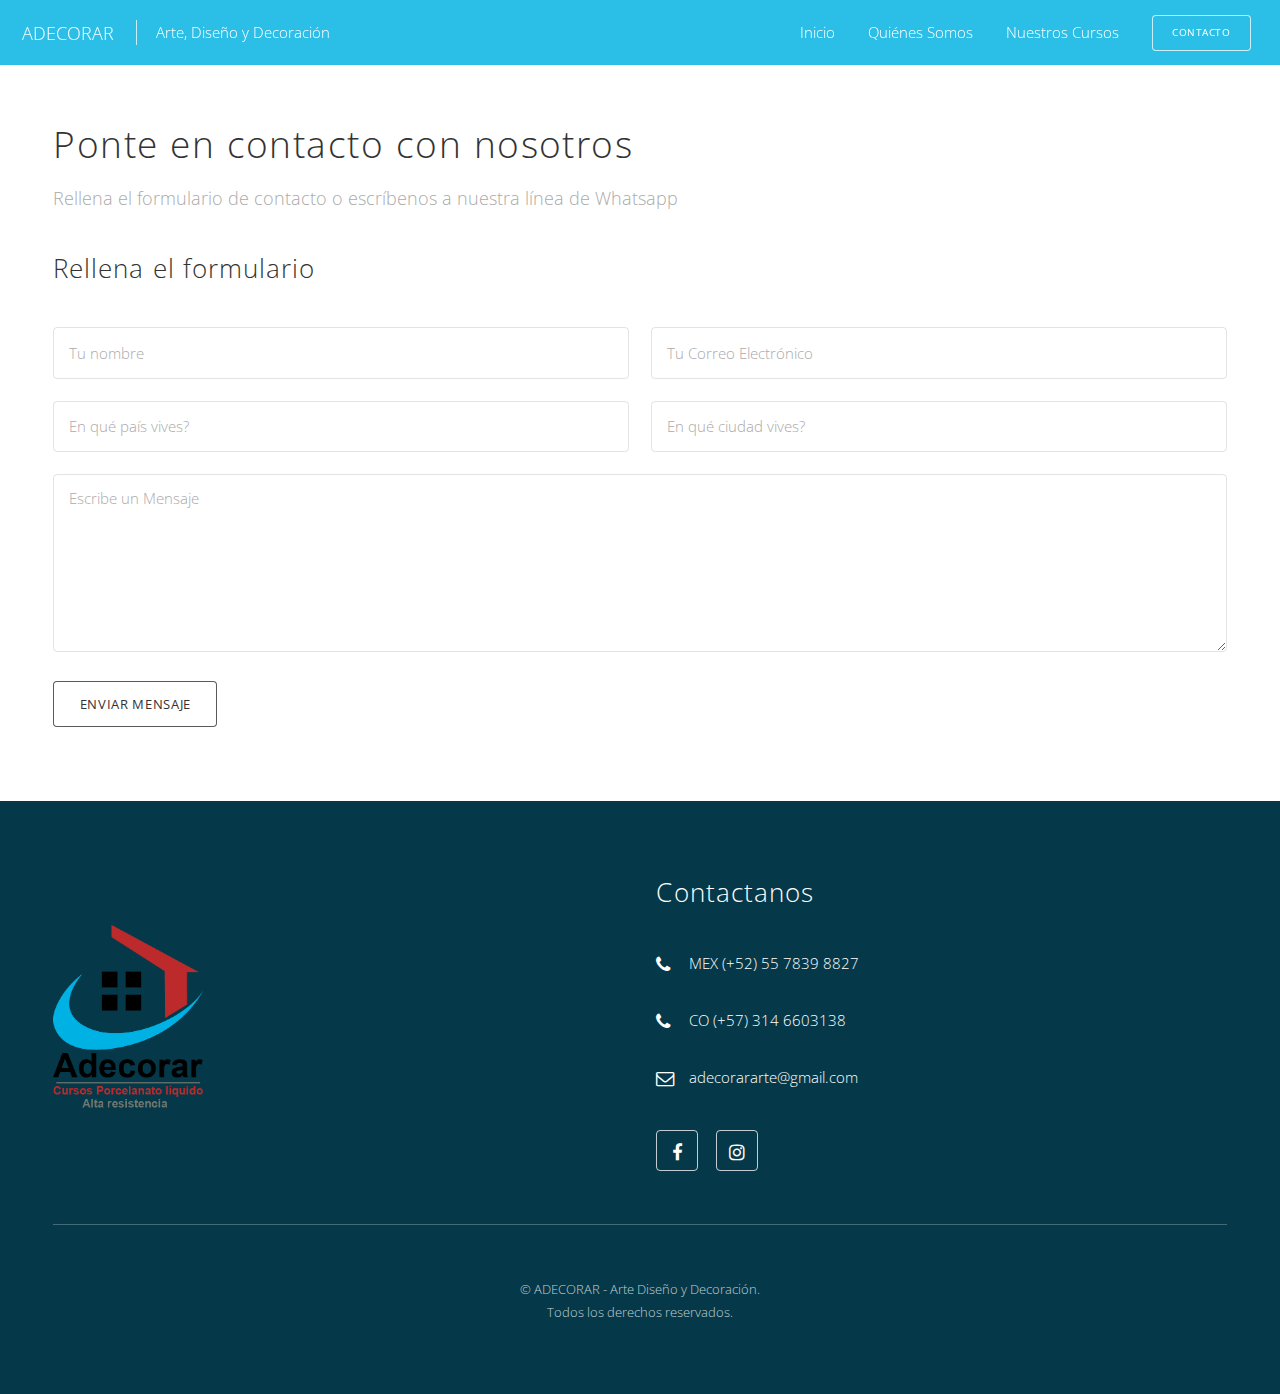
<file: contacto.html>
<!DOCTYPE HTML>
<html>

<head>
  <title>Contacto | Adecorar</title>
  <meta charset="utf-8" />
  <meta name="viewport" content="width=device-width, initial-scale=1, user-scalable=no" />
  <!-- FAVICON -->
  <link rel="shortcut icon" href="images/favicon.png" type="image/x-icon">
  <link rel="stylesheet" href="assets/css/main.css" />
  <!-- CUSTOM CSS -->
  <link rel="stylesheet" href="assets/css/custom.css">
</head>

<body class="is-preload">

  <!-- Header -->
  <header id="header">

    <!-- Logo -->
    <div class="logo">
      <a href="index.html">ADECORAR</a> <span>Arte, Diseño y Decoración</span>
    </div>

    <!-- Nav -->
    <nav id="nav">
      <ul>
        <li><a href="index.html">Inicio</a></li>
        <li><a href="quienes-somos.html">Quiénes Somos</a></li>
        <li><a href="nuestros-cursos.html">Nuestros Cursos</a></li>
				<!-- <li><a href="galeria.html">Galería</a></li> -->
        <li><a class="button small" href="contacto.html">Contacto</a></li>
      </ul>
    </nav>

  </header>

  <!-- Main -->
  <section id="main" class="wrapper">
    <div class="inner">

      <header>
        <h1>Ponte en contacto con nosotros</h1>
        <p>Rellena el formulario de contacto o escríbenos a nuestra línea de Whatsapp</p>
      </header>
      
      <div class="inner">
        <div class="style1">
          <form action="https://formspree.io/adecorararte@gmail.com" method="post">
            <h2>Rellena el formulario</h2>
            <div class="fields">
              <div class="field half">
                <input name="nombre" id="name" placeholder="Tu nombre" type="text" required />
              </div>
              <div class="field half">
                <input name="email" id="email" placeholder="Tu Correo Electrónico" type="email" required />
              </div>
              <div class="field half">
                <input name="pais" id="country" placeholder="En qué país vives?" type="text" required />
              </div>
              <div class="field half">
                <input name="ciudad" id="country" placeholder="En qué ciudad vives?" type="text" required />
              </div>
              <div class="field">
                <textarea name="mensaje" id="message" rows="6" placeholder="Escribe un Mensaje" required></textarea>
              </div>
            </div>
            <ul class="actions">
              <li><input value="Enviar Mensaje" class="button" type="submit" /></li>
            </ul>
          </form>
        </div>
      </div>

    </div>
  </section>

  <!-- Footer -->
  <footer id="footer" class="footer-contact-page">
    <div class="inner">
      <div class="split">
        <div style="margin: auto 0">
          <img src="images/logo.png" width="150px" alt="Logotipo de ADECORAR">
        </div>
        <div class="contact">
          <h2>Contactanos</h2>
          <ul class="contact-icons">          
            <li class="icon fa-phone"><a href="tel:+525578398827">MEX (+52) 55 7839 8827</a></li>
            <li class="icon fa-phone"><a href="tel:+573146603138">CO (+57) 314 6603138</a></li>            
            <li class="icon fa-envelope-o"><a href="mailto:adecorararte@gmail.com">adecorararte@gmail.com</a></li>
          </ul>
          <ul class="icons-bordered">
            <li><a class="icon fa-facebook" href="https://www.facebook.com/cursosdeporcelanatoliquidocolombia/" target="_blank">
                <span class="label">Facebook</span>
              </a>
            </li>
            <li><a class="icon fa-instagram" href="https://www.instagram.com/adecorar_cursos_practicos/" target="_blank">
                <span class="label">Instagram</span>
              </a>
            </li>
          </ul>
        </div>
      </div>
      
      <div class="copyright">
        <p>&copy; ADECORAR - Arte Diseño y Decoración. <br />Todos los derechos reservados.</p>
      </div>
    </div>
  </footer>

  <!-- Scripts -->
  <script src="assets/js/jquery.min.js"></script>
  <script src="assets/js/jquery.dropotron.min.js"></script>
  <script src="assets/js/jquery.scrollex.min.js"></script>
  <script src="assets/js/jquery.scrolly.min.js"></script>
  <script src="assets/js/jquery.selectorr.min.js"></script>
  <script src="assets/js/browser.min.js"></script>
  <script src="assets/js/breakpoints.min.js"></script>
  <script src="assets/js/util.js"></script>
  <script src="assets/js/main.js"></script>

</body>

</html>
</file>
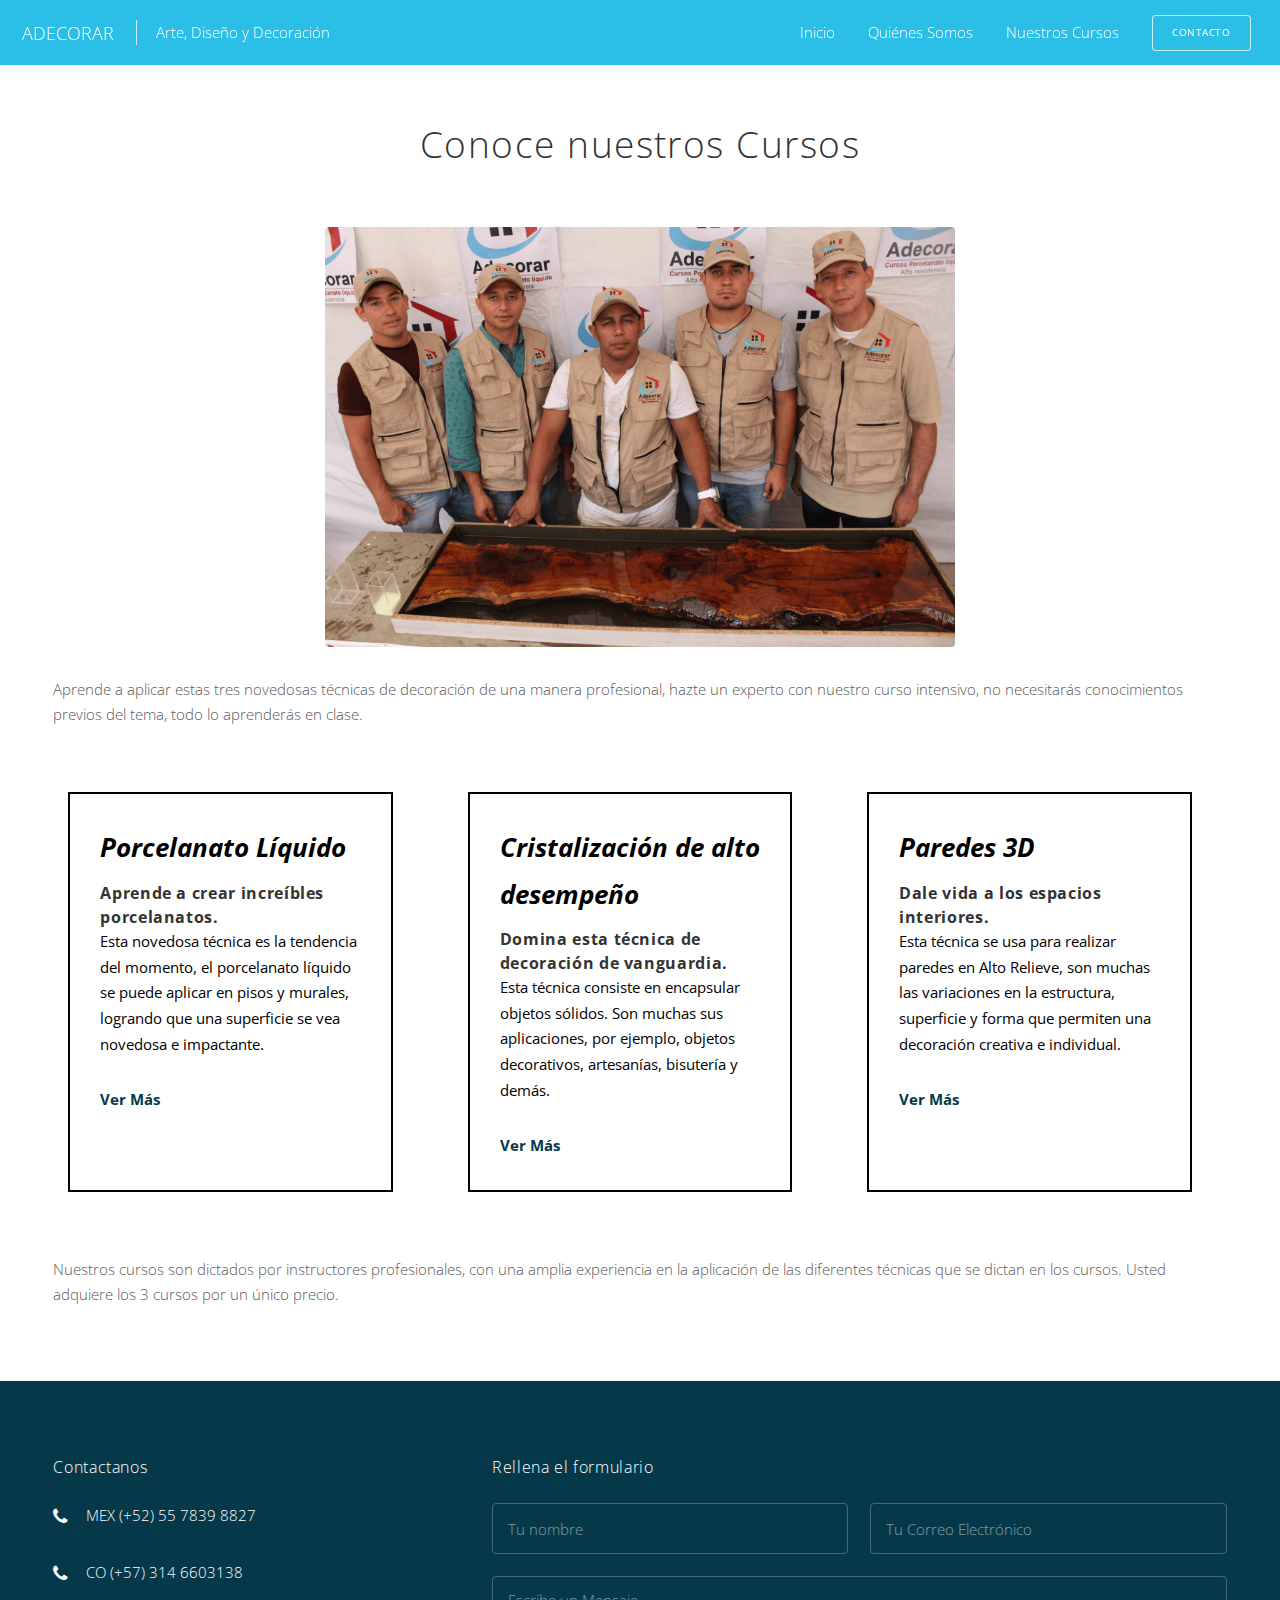
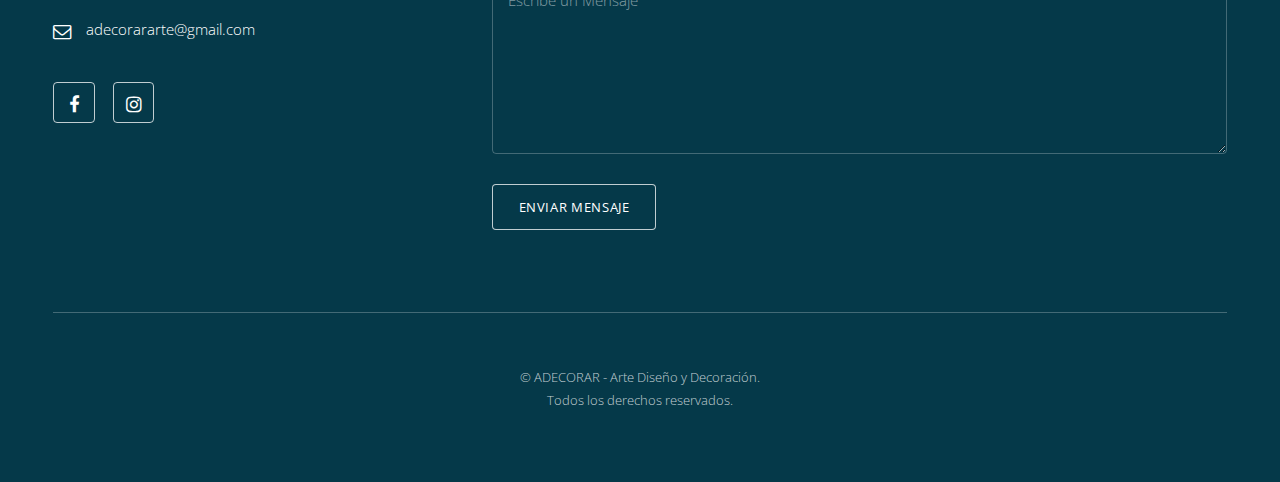
<file: nuestros-cursos.html>
<!DOCTYPE HTML>
<html>

<head>
  <title>Nuestros Cursos | Adecorar</title>
  <meta charset="utf-8" />
  <meta name="viewport" content="width=device-width, initial-scale=1, user-scalable=no" />
  <!-- FAVICON -->
  <link rel="shortcut icon" href="images/favicon.png" type="image/x-icon">
  <link rel="stylesheet" href="assets/css/main.css" />
  <!-- CUSTOM CSS -->
  <link rel="stylesheet" href="assets/css/custom.css">
  <link rel="stylesheet" href="assets/css/fancy-card.min.css">

</head>

<body class="is-preload">

  <!-- Header -->
  <header id="header">

    <!-- Logo -->
    <div class="logo">
      <a href="index.html">ADECORAR</a> <span>Arte, Diseño y Decoración</span>
    </div>

    <!-- Nav -->
    <nav id="nav">
      <ul>
        <li><a href="index.html">Inicio</a></li>
        <li><a href="quienes-somos.html">Quiénes Somos</a></li>
        <li><a href="nuestros-cursos.html">Nuestros Cursos</a></li>
		    <!-- <li><a href="galeria.html">Galería</a></li> -->
        <li><a class="button small" href="contacto.html">Contacto</a></li>
      </ul>
    </nav>

  </header>

  <!-- Main -->
  <section id="main" class="wrapper">
    <div class="inner">

        <header>
            <h1 class="text-center">Conoce nuestros Cursos</h1>        
        </header>
        <div class="container-center">
          <div class="image">
            <div class="container-center">
              <img src="images/nuestros-cursos.png" width="70%" alt="Nuestros Instructores | Adecorar">
            </div>
          </div>          
        </div>
        <p>
            Aprende a aplicar estas tres novedosas técnicas de decoración de una 
            manera profesional, hazte un experto con nuestro
            curso intensivo, no necesitarás conocimientos previos 
            del tema, todo lo aprenderás en clase.

        </p>       
             
        <div id="fancy-card">
            <div class="split">
                <div class="card-container">
                    <div class="card">
                        <a id="fancy-card-actionator1" href="hottub">
                            <div class="card--display">
                                <i class="material-icons">Porcelanato Líquido</i>
                                <h2>Aprende a crear increíbles porcelanatos.</h2>
                                <p class="font-normal">
                                  Esta novedosa técnica es la tendencia del momento, 
                                  el porcelanato líquido se puede aplicar en pisos y murales, logrando
                                  que una superficie se vea novedosa e impactante.
                                </p>
                                <p class="text-accent">Ver Más</p>
                            </div>
                            <div class="card--hover">
                                <p>
                                  Nuestra fórmula de alta resistencia permite aplicarse en Zonas 
                                  Húmedas (Piscina, jacuzzi) y Zonas de calor – Alta
                                  temperatura (Mesones cocina).
                                </p>
                                <p>
                                  En el curso usted aprenderá varios tipos de aplicaciones: 
                                  mirellado, marmolizado, pigmentado, metalizado, capa translúcida, 
                                  imagen 3D.
                                </p>                             
                            </div>
                        </a>
                        <div class="card--border"></div>
                    </div>
                </div>
            
                <div class="card-container">
                    <div class="card">
                        <a id="fancy-card-actionator2" href="hottub">
                            <div class="card--display">
                                <i class="material-icons">Cristalización de alto desempeño</i>
                                <h2>Domina esta técnica de decoración de vanguardia.</h2>
                                <p class="font-normal">
                                  Esta técnica consiste en encapsular objetos sólidos. 
                                  Son muchas sus aplicaciones, por ejemplo, objetos decorativos,  
                                  artesanías, bisutería y demás.
                                </p>
                                <p class="text-accent">Ver Más</p>
                            </div>
                            <div class="card--hover">
                                <p>
                                  El único límite para lo que se puede crear con la Cristalización 
                                  de Alto Desempeño es la imaginación.
                                </p>
                                <p>
                                  Además no sólo se pueden encapsular piezas de madera, 
                                  puedes aplicar la Cristalización de Alto Desempeño con otros
                                  materiales (que no sean orgánicos).
                                </p>                              
                            </div>
                        </a>
                        <div class="card--border"></div>
                    </div>
                </div>
            
                <div class="card-container">
                    <div class="card">
                        <a id="fancy-card-actionator3" href="hottub">
                            <div class="card--display">
                                <i class="material-icons">Paredes 3D</i>
                                <h2>Dale vida a los espacios interiores.</h2>
                                <p class="font-normal">
                                  Esta técnica se usa para realizar paredes en Alto Relieve,
                                  son muchas las variaciones en la estructura, superficie y
                                  forma que permiten una decoración creativa e individual.                                  
                                </p>
                                <p class="text-accent">Ver Más</p>
                            </div>
                            <div class="card--hover">
                                <p>
                                  Esta técnica se puede aplicar en interiores y exteriores 
                                  como resultado final verás como la pared posee un relieve y un
                                  estilo únicos.
                                </p>
                                <p>
                                  En el curso aprenderás a fabricar de moldes, para que de esta 
                                  forma puedas crear tus propias piezas y obtener muy buenas
                                  ganancias al lograr un ahorro casi del 90% en el costo de los 
                                  insumos al no tener que recurrir a un proveedor de moldes.
                                </p>                           
                            </div>
                        </a>
                        <div class="card--border"></div>
                    </div>
                </div>
            </div>
        </div>
        <p>
            Nuestros cursos son dictados por instructores profesionales, con una amplia 
            experiencia en la aplicación de las
            diferentes técnicas que se dictan en los cursos. 
            Usted adquiere los 3 cursos por un único precio.
        </p>
    </div>    
  </section>

  <!-- Footer -->
  <footer id="footer">
    <div class="inner">
      <div class="split style1">
        <div class="contact">
          <h2>Contactanos</h2>
          <ul class="contact-icons">
            <li class="icon fa-phone"><a href="tel:+525578398827">MEX (+52) 55 7839 8827</a></li>
            <li class="icon fa-phone"><a href="tel:+573146603138">CO (+57) 314 6603138</a></li>
            <li class="icon fa-envelope-o"><a href="mailto:adecorararte@gmail.com">adecorararte@gmail.com</a></li>
          </ul>
          <ul class="icons-bordered">
            <li><a class="icon fa-facebook" href="https://www.facebook.com/cursosdeporcelanatoliquidocolombia/" target="_blank">
                <span class="label">Facebook</span>
              </a></li>
            <li><a class="icon fa-instagram" href="https://www.instagram.com/adecorar_cursos_practicos/" target="_blank">
                <span class="label">Instagram</span>
              </a>
            </li>
          </ul>
        </div>
        <form action="https://formspree.io/adecorararte@gmail.com" method="post">
          <h2>Rellena el formulario</h2>
          <div class="fields">
            <div class="field half">
              <input name="nombre" id="name" placeholder="Tu nombre" type="text" />
            </div>
            <div class="field half">
              <input name="email" id="email" placeholder="Tu Correo Electrónico" type="email" />
            </div>
            <div class="field">
              <textarea name="mensaje" id="message" rows="6" placeholder="Escribe un Mensaje"></textarea>
            </div>
          </div>
          <ul class="actions">
            <li><input value="Enviar Mensaje" class="button" type="submit" /></li>
          </ul>
        </form>
      </div>
      <div class="copyright">
        <p>&copy; ADECORAR - Arte Diseño y Decoración. <br />Todos los derechos reservados.</p>
      </div>
    </div>
  </footer>

  <!-- Scripts -->
  <script src="assets/js/jquery.min.js"></script>
  <script src="assets/js/jquery.dropotron.min.js"></script>
  <script src="assets/js/jquery.scrollex.min.js"></script>
  <script src="assets/js/jquery.scrolly.min.js"></script>
  <script src="assets/js/jquery.selectorr.min.js"></script>
  <script src="assets/js/browser.min.js"></script>
  <script src="assets/js/breakpoints.min.js"></script>
  <script src="assets/js/util.js"></script>
  <script src="assets/js/main.js"></script>
  <script>
    document.querySelector('#fancy-card-actionator1').addEventListener('click', function (event) {
        event.preventDefault();
    });
    document.querySelector('#fancy-card-actionator2').addEventListener('click', function (event) {
        event.preventDefault();
    });
    document.querySelector('#fancy-card-actionator3').addEventListener('click', function (event) {
        event.preventDefault();
    });
  </script>

</body>

</html>
</file>
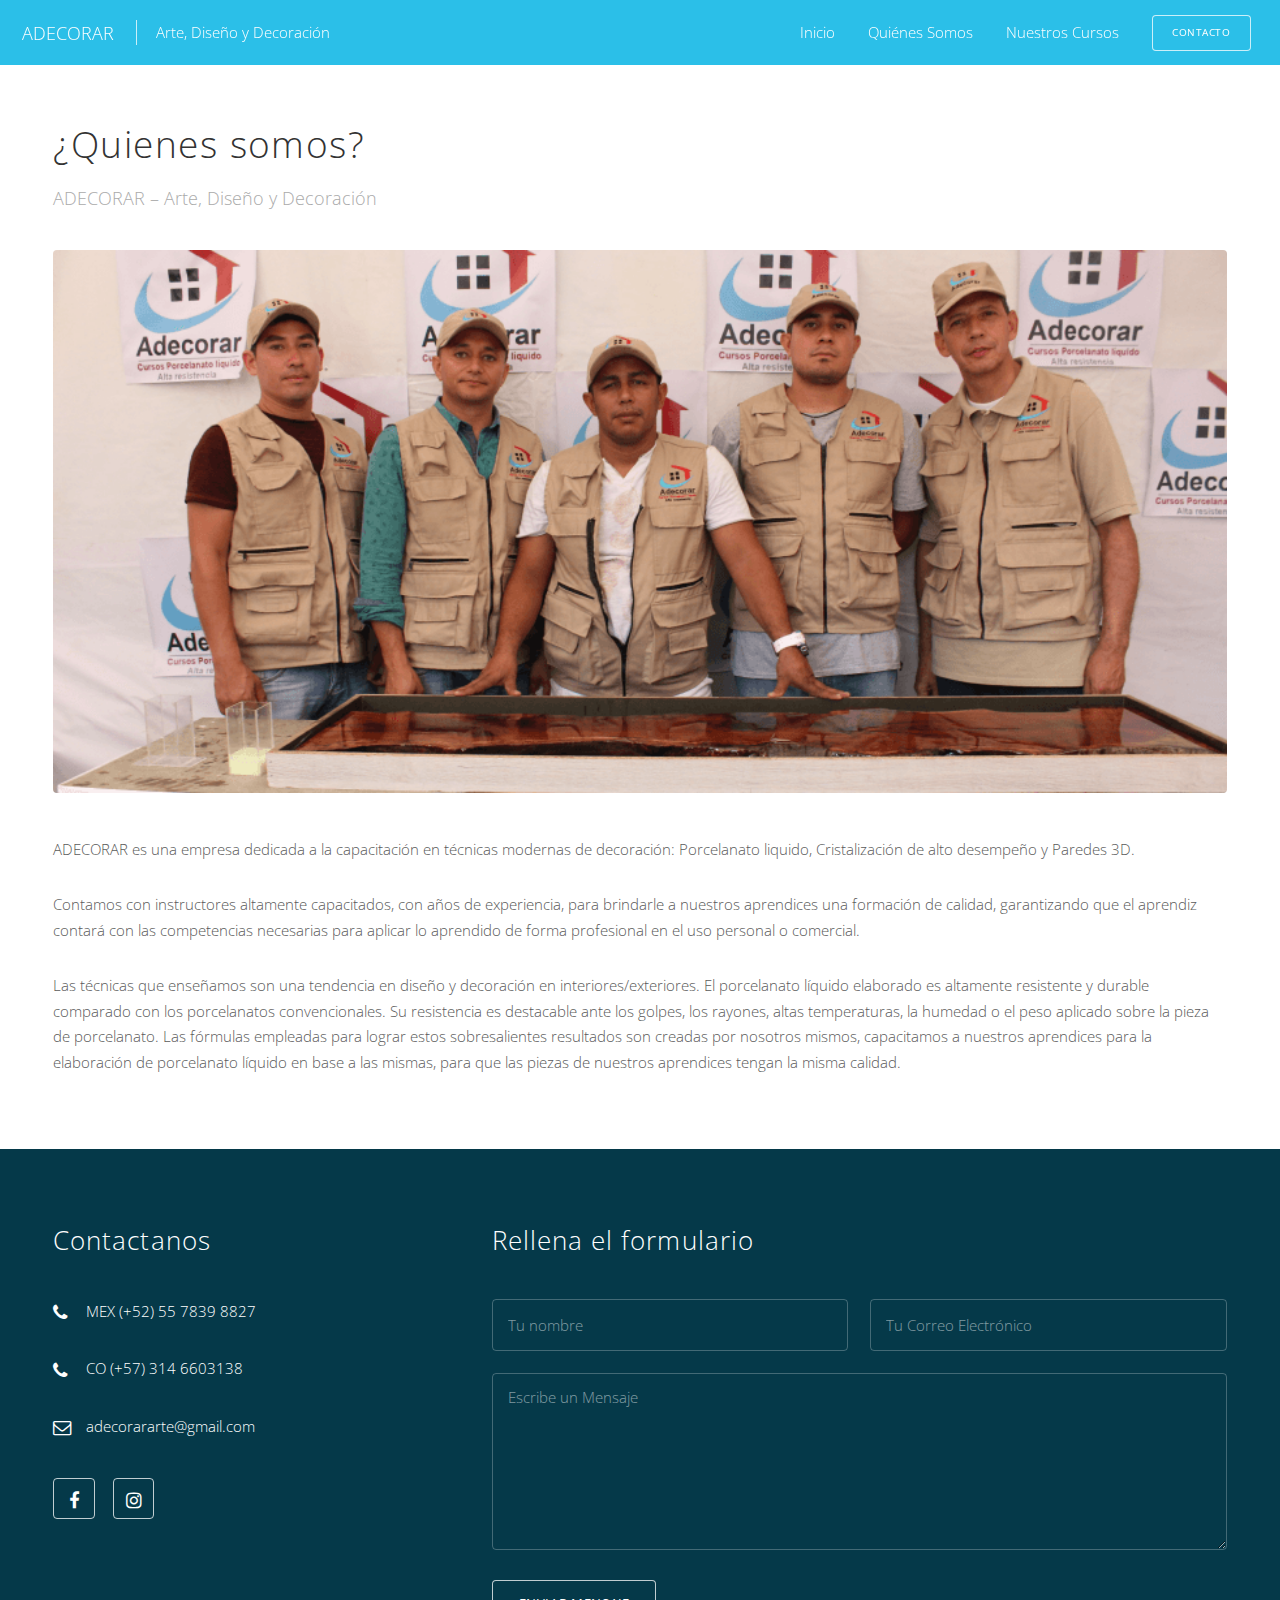
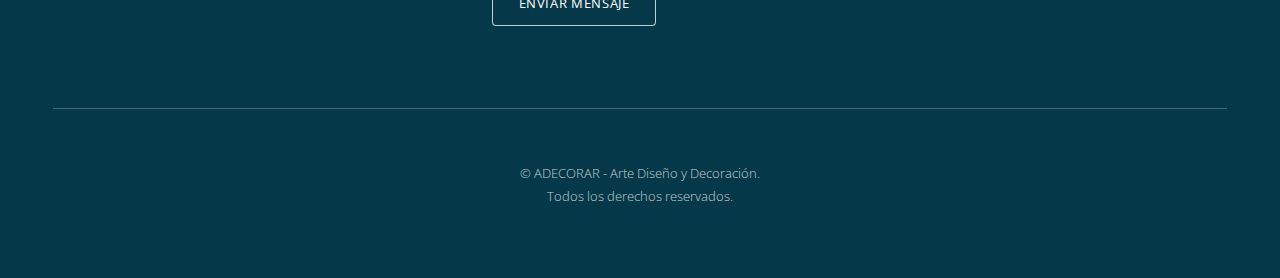
<file: quienes-somos.html>
<!DOCTYPE HTML>
<html>
  <head>
    <title>Quienes somos | Adecorar</title>
    <meta charset="utf-8" />
    <meta name="viewport" content="width=device-width, initial-scale=1, user-scalable=no" />
    <!-- FAVICON -->
    <link rel="shortcut icon" href="images/favicon.png" type="image/x-icon">
    <link rel="stylesheet" href="assets/css/main.css" />
    <!-- CUSTOM CSS -->
    <link rel="stylesheet" href="assets/css/custom.css" />
    <link rel="stylesheet" href="assets/css/swiper.min.css" />
  </head>

  <body class="is-preload">
    <!-- Header -->
    <header id="header">
      <!-- Logo -->
      <div class="logo">
        <a href="index.html">ADECORAR</a> <span>Arte, Diseño y Decoración</span>
      </div>

      <!-- Nav -->
      <nav id="nav">
        <ul>
          <li><a href="index.html">Inicio</a></li>
          <li><a href="quienes-somos.html">Quiénes Somos</a></li>
          <li><a href="nuestros-cursos.html">Nuestros Cursos</a></li>
          <!-- <li><a href="galeria.html">Galería</a></li> -->
          <li><a class="button small" href="contacto.html">Contacto</a></li>          
        </ul>
      </nav>

    </header>

    <!-- Main -->
    <section id="main" class="wrapper">
      <div class="inner">

        <header>
          <h1>¿Quienes somos?</h1>
          <p>ADECORAR – Arte, Diseño y Decoración</p>
        </header>
        <a href="#" class="image main"><img src="images/Quienes Somos.png" alt="Foto de los instructores" /></a>
        <p>
          ADECORAR es una empresa dedicada a la capacitación en técnicas modernas de decoración: Porcelanato liquido,
          Cristalización de alto desempeño y Paredes 3D.
        </p>
        <p>
          Contamos con instructores altamente capacitados, con años de experiencia, para brindarle a nuestros aprendices una
          formación de calidad, garantizando que el aprendiz contará con las competencias necesarias para aplicar lo aprendido de
          forma profesional en el uso personal o comercial.
        </p>
        <p>
          Las técnicas que enseñamos son una tendencia en diseño y decoración en interiores/exteriores. El porcelanato líquido
          elaborado es altamente resistente y durable comparado con los porcelanatos convencionales. Su resistencia es destacable
          ante los golpes, los rayones, altas temperaturas, la humedad o el peso aplicado sobre la pieza de porcelanato. Las
          fórmulas empleadas para lograr estos sobresalientes resultados son creadas por nosotros mismos, capacitamos a nuestros
          aprendices para la elaboración de porcelanato líquido en base a las mismas, para que las piezas de nuestros aprendices
          tengan la misma calidad.
        </p>

          
      </div>
    </section>

    <!-- Footer -->
    <footer id="footer">
      <div class="inner">
        <div class="split style1">
          <div class="contact">
            <h2>Contactanos</h2>
            <ul class="contact-icons">
              <li class="icon fa-phone"><a href="tel:+525578398827">MEX (+52) 55 7839 8827</a></li>
              <li class="icon fa-phone"><a href="tel:+573146603138">CO (+57) 314 6603138</a></li>
              <li class="icon fa-envelope-o"><a href="mailto:adecorararte@gmail.com">adecorararte@gmail.com</a></li>
              </ul>
              <ul class="icons-bordered">
                <li><a class="icon fa-facebook" href="https://www.facebook.com/cursosdeporcelanatoliquidocolombia/" target="_blank">
                    <span class="label">Facebook</span>
                  </a></li>
                <li><a class="icon fa-instagram" href="https://www.instagram.com/adecorar_cursos_practicos/" target="_blank">
                    <span class="label">Instagram</span>
                  </a>
                </li>
            </ul>
          </div>
          <form action="https://formspree.io/adecorararte@gmail.com" method="post">
            <h2>Rellena el formulario</h2>
            <div class="fields">
              <div class="field half">
                <input name="nombre" id="name" placeholder="Tu nombre" type="text" />
              </div>
              <div class="field half">
                <input name="email" id="email" placeholder="Tu Correo Electrónico" type="email" />
              </div>
              <div class="field">
                <textarea name="mensaje" id="message" rows="6" placeholder="Escribe un Mensaje"></textarea>
              </div>
            </div>
            <ul class="actions">
              <li><input value="Enviar Mensaje" class="button" type="submit" /></li>
            </ul>
          </form>
        </div>
        <div class="copyright">
          <p>&copy; ADECORAR - Arte Diseño y Decoración. <br />Todos los derechos reservados.</p>
        </div>
      </div>
    </footer>

    <!-- Scripts -->
    <script src="assets/js/jquery.min.js"></script>
    <script src="assets/js/jquery.dropotron.min.js"></script>
    <script src="assets/js/jquery.scrollex.min.js"></script>
    <script src="assets/js/jquery.scrolly.min.js"></script>
    <script src="assets/js/jquery.selectorr.min.js"></script>
    <script src="assets/js/browser.min.js"></script>
    <script src="assets/js/breakpoints.min.js"></script>
    <script src="assets/js/util.js"></script>
    <script src="assets/js/main.js"></script>
    <!-- VUEJS -->
    

  </body>

</html>
</file>
<file: assets/css/custom.css>
#statistics {
  background-color: #229dbf;
}
.font-normal {
  font-weight: normal !important;
}

.center-h {
  margin: 0 auto;
}

.container-center {
  display: flex;
  justify-content: center;
  align-items: center;
  align-content: center;
}

.text-center {
  text-align: center;
}

.text-accent {
  color: #053949;
}

.text-testimonials {
  font-size: 1.2em;
}

.fab {
   width: 70px;
   height: 70px;
   background-color: #BD2A2C;
   border-radius: 50%;
   box-shadow: 0 6px 10px 0 rgb(34, 34, 34);
   transition: all 0.1s ease-in-out;
 
   font-size: 50px;
   color: white;
   text-align: center;
   line-height: 70px;
 
   position: fixed;
   right: 50px;
   bottom: 50px;
   z-index: 1000;
}
 
.fab:hover {
   box-shadow: 0 6px 14px 0 rgb(51, 51, 51);
   transform: scale(1.05);
}

.swiper-container {
  height: 35em;
}
/* MAIN GALLERY */
.main-gallery .box {
  display: flex;
  justify-content: space-between;
  flex-wrap: wrap;
}
.main-gallery .box img {
  width: 20%;
  height: 100%;
  margin: 10px;
}
/* STUDENTS PROJECTS GALLERY */
.swiper-container {
  background-color: #000;
}
.gallery-thumbs {
  height: 280px !important;
}
.gallery-thumbs .swiper-wrapper {
  display: flex;
  align-items: center;
}
.gallery-thumbs img {
  width: 100%;  
  max-height: 280px;
  margin: auto 10px;
}

@media screen and (min-width: 1025px) {
  .fab { display: none; }
}

@media screen and (max-width: 980px) {
  .footer-contact-page {
    text-align: center;
  }
  .footer-contact-page li {
    padding-left: 0 !important;
  }

  .footer-contact-page .icons-bordered {
    width: 100px;
    margin: 0 auto;
  }
}
</file>
<file: assets/css/main.css>
@import url(font-awesome.min.css);
@import url("https://fonts.googleapis.com/css?family=Open+Sans:300,400,300italic,400italic");

/*
	Telemetry by Pixelarity
	pixelarity.com | hello@pixelarity.com
	License: pixelarity.com/license
*/

html, body, div, span, applet, object,
iframe, h1, h2, h3, h4, h5, h6, p, blockquote,
pre, a, abbr, acronym, address, big, cite,
code, del, dfn, em, img, ins, kbd, q, s, samp,
small, strike, strong, sub, sup, tt, var, b,
u, i, center, dl, dt, dd, ol, ul, li, fieldset,
form, label, legend, table, caption, tbody,
tfoot, thead, tr, th, td, article, aside,
canvas, details, embed, figure, figcaption,
footer, header, hgroup, menu, nav, output, ruby,
section, summary, time, mark, audio, video {
	margin: 0;
	padding: 0;
	border: 0;
	font-size: 100%;
	font: inherit;
	vertical-align: baseline;}

article, aside, details, figcaption, figure,
footer, header, hgroup, menu, nav, section {
	display: block;}

body {
	line-height: 1;
}

ol, ul {
	list-style: none;
}

blockquote, q {
	quotes: none;
}

	blockquote:before, blockquote:after, q:before, q:after {
		content: '';
		content: none;
	}

table {
	border-collapse: collapse;
	border-spacing: 0;
}

body {
	-webkit-text-size-adjust: none;
}

mark {
	background-color: transparent;
	color: inherit;
}

input::-moz-focus-inner {
	border: 0;
	padding: 0;
}

input, select, textarea {
	-moz-appearance: none;
	-webkit-appearance: none;
	-ms-appearance: none;
	appearance: none;
}

/* Basic */

	@-ms-viewport {
		width: device-width;
	}

	body {
		-ms-overflow-style: scrollbar;
	}

	@media screen and (max-width: 480px) {

		html, body {
			min-width: 320px;
		}

	}

	html {
		box-sizing: border-box;
	}

	*, *:before, *:after {
		box-sizing: inherit;
	}

	body {
		background: #ffffff;
	}

		body.is-preload *, body.is-preload *:before, body.is-preload *:after {
			-moz-animation: none !important;
			-webkit-animation: none !important;
			-ms-animation: none !important;
			animation: none !important;
			-moz-transition: none !important;
			-webkit-transition: none !important;
			-ms-transition: none !important;
			transition: none !important;
		}

/* Type */

	body {
		background-color: #ffffff;
		color: #5a5a5a;
	}

	body, input, select, textarea {
		font-family: "Open Sans", Arial, Helvetica, sans-serif;
		font-size: 13pt;
		font-weight: 300;
		line-height: 1.75;
	}

		@media screen and (max-width: 1680px) {

			body, input, select, textarea {
				font-size: 11pt;
			}

		}

	a {
		text-decoration: underline;
	}

		a:hover {
			text-decoration: none;
		}

	strong, b {
		font-weight: 400;
	}

	em, i {
		font-style: italic;
	}

	p {
		margin: 0 0 2em 0;
	}

	h1, h2, h3, h4, h5, h6 {
		line-height: 1.5;
		letter-spacing: 0.04em;
		margin: 0 0 1.5em 0;
	}

		h1 a, h2 a, h3 a, h4 a, h5 a, h6 a {
			color: inherit;
			text-decoration: none;
		}

	h1 {
		font-size: 3.25em;
		line-height: 1.3;
	}

	h2 {
		font-size: 2em;
	}

	h3 {
		font-size: 1.2em;
		font-weight: 400;
	}

	h4 {
		font-size: 1em;
		font-weight: 400;
	}

	h5 {
		font-size: 1em;
		font-weight: 400;
	}

	h6 {
		font-size: 1em;
		font-weight: 400;
	}

	@media screen and (max-width: 1280px) {

		h1 {
			font-size: 2.5em;
			line-height: 1.5;
		}

		h2 {
			font-size: 1.75em;
		}

		h3 {
			font-size: 1em;
		}

		h4 {
			font-size: 1em;
		}

	}

	@media screen and (max-width: 736px) {

		h1 {
			font-size: 1.75em;
		}

		h2 {
			font-size: 1.25em;
		}

		h3 {
			font-size: 1em;
		}

	}

	sub {
		font-size: 0.8em;
		position: relative;
		top: 0.5em;
	}

	sup {
		font-size: 0.8em;
		position: relative;
		top: -0.5em;
	}

	blockquote {
		border-left: solid 4px;
		font-style: italic;
		margin: 0 0 2em 0;
		padding: 0.5em 0 0.5em 2em;
	}

	code {
		border-radius: 4px;
		border: solid 1px;
		font-family: "Courier New", monospace;
		font-size: 0.9em;
		margin: 0 0.25em;
		padding: 0.25em 0.65em;
	}

	pre {
		-webkit-overflow-scrolling: touch;
		font-family: "Courier New", monospace;
		font-size: 0.9em;
		margin: 0 0 2em 0;
	}

		pre code {
			display: block;
			line-height: 1.75;
			padding: 1em 1.5em;
			overflow-x: auto;
		}

	hr {
		border: 0;
		border-bottom: solid 1px;
		margin: 2em 0;
	}

		hr.major {
			margin: 3em 0;
		}

	.align-left {
		text-align: left;
	}

	.align-center {
		text-align: center;
	}

	.align-right {
		text-align: right;
	}

	input, select, textarea {
		color: #333333;
	}

	a {
		color: #00B1E3;
	}

	strong, b {
		color: #333333;
	}

	h1, h2, h3, h4, h5, h6 {
		color: #333333;
	}

	blockquote {
		border-left-color: rgba(144, 144, 144, 0.25);
	}

	code {
		background: rgba(144, 144, 144, 0.075);
		border-color: rgba(144, 144, 144, 0.25);
	}

	hr {
		border-bottom-color: rgba(144, 144, 144, 0.25);
	}

/* Row */

	.row {
		display: flex;
		flex-wrap: wrap;
		box-sizing: border-box;
		align-items: stretch;
	}

		.row > * {
			box-sizing: border-box;
		}

		.row.gtr-uniform > * > :last-child {
			margin-bottom: 0;
		}

		.row.aln-left {
			justify-content: flex-start;
		}

		.row.aln-center {
			justify-content: center;
		}

		.row.aln-right {
			justify-content: flex-end;
		}

		.row.aln-top {
			align-items: flex-start;
		}

		.row.aln-middle {
			align-items: center;
		}

		.row.aln-bottom {
			align-items: flex-end;
		}

		.row > .imp {
			order: -1;
		}

		.row > .col-1 {
			width: 8.3333333333%;
		}

		.row > .off-1 {
			margin-left: 8.3333333333%;
		}

		.row > .col-2 {
			width: 16.6666666667%;
		}

		.row > .off-2 {
			margin-left: 16.6666666667%;
		}

		.row > .col-3 {
			width: 25%;
		}

		.row > .off-3 {
			margin-left: 25%;
		}

		.row > .col-4 {
			width: 33.3333333333%;
		}

		.row > .off-4 {
			margin-left: 33.3333333333%;
		}

		.row > .col-5 {
			width: 41.6666666667%;
		}

		.row > .off-5 {
			margin-left: 41.6666666667%;
		}

		.row > .col-6 {
			width: 50%;
		}

		.row > .off-6 {
			margin-left: 50%;
		}

		.row > .col-7 {
			width: 58.3333333333%;
		}

		.row > .off-7 {
			margin-left: 58.3333333333%;
		}

		.row > .col-8 {
			width: 66.6666666667%;
		}

		.row > .off-8 {
			margin-left: 66.6666666667%;
		}

		.row > .col-9 {
			width: 75%;
		}

		.row > .off-9 {
			margin-left: 75%;
		}

		.row > .col-10 {
			width: 83.3333333333%;
		}

		.row > .off-10 {
			margin-left: 83.3333333333%;
		}

		.row > .col-11 {
			width: 91.6666666667%;
		}

		.row > .off-11 {
			margin-left: 91.6666666667%;
		}

		.row > .col-12 {
			width: 100%;
		}

		.row > .off-12 {
			margin-left: 100%;
		}

		.row.gtr-0 {
			margin-top: 0;
			margin-left: 0em;
		}

			.row.gtr-0 > * {
				padding: 0 0 0 0em;
			}

			.row.gtr-0.gtr-uniform {
				margin-top: 0em;
			}

				.row.gtr-0.gtr-uniform > * {
					padding-top: 0em;
				}

		.row.gtr-25 {
			margin-top: 0;
			margin-left: -0.5em;
		}

			.row.gtr-25 > * {
				padding: 0 0 0 0.5em;
			}

			.row.gtr-25.gtr-uniform {
				margin-top: -0.5em;
			}

				.row.gtr-25.gtr-uniform > * {
					padding-top: 0.5em;
				}

		.row.gtr-50 {
			margin-top: 0;
			margin-left: -1em;
		}

			.row.gtr-50 > * {
				padding: 0 0 0 1em;
			}

			.row.gtr-50.gtr-uniform {
				margin-top: -1em;
			}

				.row.gtr-50.gtr-uniform > * {
					padding-top: 1em;
				}

		.row {
			margin-top: 0;
			margin-left: -2em;
		}

			.row > * {
				padding: 0 0 0 2em;
			}

			.row.gtr-uniform {
				margin-top: -2em;
			}

				.row.gtr-uniform > * {
					padding-top: 2em;
				}

		.row.gtr-150 {
			margin-top: 0;
			margin-left: -3em;
		}

			.row.gtr-150 > * {
				padding: 0 0 0 3em;
			}

			.row.gtr-150.gtr-uniform {
				margin-top: -3em;
			}

				.row.gtr-150.gtr-uniform > * {
					padding-top: 3em;
				}

		.row.gtr-200 {
			margin-top: 0;
			margin-left: -4em;
		}

			.row.gtr-200 > * {
				padding: 0 0 0 4em;
			}

			.row.gtr-200.gtr-uniform {
				margin-top: -4em;
			}

				.row.gtr-200.gtr-uniform > * {
					padding-top: 4em;
				}

		@media screen and (max-width: 1680px) {

			.row {
				display: flex;
				flex-wrap: wrap;
				box-sizing: border-box;
				align-items: stretch;
			}

				.row > * {
					box-sizing: border-box;
				}

				.row.gtr-uniform > * > :last-child {
					margin-bottom: 0;
				}

				.row.aln-left {
					justify-content: flex-start;
				}

				.row.aln-center {
					justify-content: center;
				}

				.row.aln-right {
					justify-content: flex-end;
				}

				.row.aln-top {
					align-items: flex-start;
				}

				.row.aln-middle {
					align-items: center;
				}

				.row.aln-bottom {
					align-items: flex-end;
				}

				.row > .imp-xlarge {
					order: -1;
				}

				.row > .col-1-xlarge {
					width: 8.3333333333%;
				}

				.row > .off-1-xlarge {
					margin-left: 8.3333333333%;
				}

				.row > .col-2-xlarge {
					width: 16.6666666667%;
				}

				.row > .off-2-xlarge {
					margin-left: 16.6666666667%;
				}

				.row > .col-3-xlarge {
					width: 25%;
				}

				.row > .off-3-xlarge {
					margin-left: 25%;
				}

				.row > .col-4-xlarge {
					width: 33.3333333333%;
				}

				.row > .off-4-xlarge {
					margin-left: 33.3333333333%;
				}

				.row > .col-5-xlarge {
					width: 41.6666666667%;
				}

				.row > .off-5-xlarge {
					margin-left: 41.6666666667%;
				}

				.row > .col-6-xlarge {
					width: 50%;
				}

				.row > .off-6-xlarge {
					margin-left: 50%;
				}

				.row > .col-7-xlarge {
					width: 58.3333333333%;
				}

				.row > .off-7-xlarge {
					margin-left: 58.3333333333%;
				}

				.row > .col-8-xlarge {
					width: 66.6666666667%;
				}

				.row > .off-8-xlarge {
					margin-left: 66.6666666667%;
				}

				.row > .col-9-xlarge {
					width: 75%;
				}

				.row > .off-9-xlarge {
					margin-left: 75%;
				}

				.row > .col-10-xlarge {
					width: 83.3333333333%;
				}

				.row > .off-10-xlarge {
					margin-left: 83.3333333333%;
				}

				.row > .col-11-xlarge {
					width: 91.6666666667%;
				}

				.row > .off-11-xlarge {
					margin-left: 91.6666666667%;
				}

				.row > .col-12-xlarge {
					width: 100%;
				}

				.row > .off-12-xlarge {
					margin-left: 100%;
				}

				.row.gtr-0 {
					margin-top: 0;
					margin-left: 0em;
				}

					.row.gtr-0 > * {
						padding: 0 0 0 0em;
					}

					.row.gtr-0.gtr-uniform {
						margin-top: 0em;
					}

						.row.gtr-0.gtr-uniform > * {
							padding-top: 0em;
						}

				.row.gtr-25 {
					margin-top: 0;
					margin-left: -0.5em;
				}

					.row.gtr-25 > * {
						padding: 0 0 0 0.5em;
					}

					.row.gtr-25.gtr-uniform {
						margin-top: -0.5em;
					}

						.row.gtr-25.gtr-uniform > * {
							padding-top: 0.5em;
						}

				.row.gtr-50 {
					margin-top: 0;
					margin-left: -1em;
				}

					.row.gtr-50 > * {
						padding: 0 0 0 1em;
					}

					.row.gtr-50.gtr-uniform {
						margin-top: -1em;
					}

						.row.gtr-50.gtr-uniform > * {
							padding-top: 1em;
						}

				.row {
					margin-top: 0;
					margin-left: -2em;
				}

					.row > * {
						padding: 0 0 0 2em;
					}

					.row.gtr-uniform {
						margin-top: -2em;
					}

						.row.gtr-uniform > * {
							padding-top: 2em;
						}

				.row.gtr-150 {
					margin-top: 0;
					margin-left: -3em;
				}

					.row.gtr-150 > * {
						padding: 0 0 0 3em;
					}

					.row.gtr-150.gtr-uniform {
						margin-top: -3em;
					}

						.row.gtr-150.gtr-uniform > * {
							padding-top: 3em;
						}

				.row.gtr-200 {
					margin-top: 0;
					margin-left: -4em;
				}

					.row.gtr-200 > * {
						padding: 0 0 0 4em;
					}

					.row.gtr-200.gtr-uniform {
						margin-top: -4em;
					}

						.row.gtr-200.gtr-uniform > * {
							padding-top: 4em;
						}

		}

		@media screen and (max-width: 1280px) {

			.row {
				display: flex;
				flex-wrap: wrap;
				box-sizing: border-box;
				align-items: stretch;
			}

				.row > * {
					box-sizing: border-box;
				}

				.row.gtr-uniform > * > :last-child {
					margin-bottom: 0;
				}

				.row.aln-left {
					justify-content: flex-start;
				}

				.row.aln-center {
					justify-content: center;
				}

				.row.aln-right {
					justify-content: flex-end;
				}

				.row.aln-top {
					align-items: flex-start;
				}

				.row.aln-middle {
					align-items: center;
				}

				.row.aln-bottom {
					align-items: flex-end;
				}

				.row > .imp-large {
					order: -1;
				}

				.row > .col-1-large {
					width: 8.3333333333%;
				}

				.row > .off-1-large {
					margin-left: 8.3333333333%;
				}

				.row > .col-2-large {
					width: 16.6666666667%;
				}

				.row > .off-2-large {
					margin-left: 16.6666666667%;
				}

				.row > .col-3-large {
					width: 25%;
				}

				.row > .off-3-large {
					margin-left: 25%;
				}

				.row > .col-4-large {
					width: 33.3333333333%;
				}

				.row > .off-4-large {
					margin-left: 33.3333333333%;
				}

				.row > .col-5-large {
					width: 41.6666666667%;
				}

				.row > .off-5-large {
					margin-left: 41.6666666667%;
				}

				.row > .col-6-large {
					width: 50%;
				}

				.row > .off-6-large {
					margin-left: 50%;
				}

				.row > .col-7-large {
					width: 58.3333333333%;
				}

				.row > .off-7-large {
					margin-left: 58.3333333333%;
				}

				.row > .col-8-large {
					width: 66.6666666667%;
				}

				.row > .off-8-large {
					margin-left: 66.6666666667%;
				}

				.row > .col-9-large {
					width: 75%;
				}

				.row > .off-9-large {
					margin-left: 75%;
				}

				.row > .col-10-large {
					width: 83.3333333333%;
				}

				.row > .off-10-large {
					margin-left: 83.3333333333%;
				}

				.row > .col-11-large {
					width: 91.6666666667%;
				}

				.row > .off-11-large {
					margin-left: 91.6666666667%;
				}

				.row > .col-12-large {
					width: 100%;
				}

				.row > .off-12-large {
					margin-left: 100%;
				}

				.row.gtr-0 {
					margin-top: 0;
					margin-left: 0em;
				}

					.row.gtr-0 > * {
						padding: 0 0 0 0em;
					}

					.row.gtr-0.gtr-uniform {
						margin-top: 0em;
					}

						.row.gtr-0.gtr-uniform > * {
							padding-top: 0em;
						}

				.row.gtr-25 {
					margin-top: 0;
					margin-left: -0.375em;
				}

					.row.gtr-25 > * {
						padding: 0 0 0 0.375em;
					}

					.row.gtr-25.gtr-uniform {
						margin-top: -0.375em;
					}

						.row.gtr-25.gtr-uniform > * {
							padding-top: 0.375em;
						}

				.row.gtr-50 {
					margin-top: 0;
					margin-left: -0.75em;
				}

					.row.gtr-50 > * {
						padding: 0 0 0 0.75em;
					}

					.row.gtr-50.gtr-uniform {
						margin-top: -0.75em;
					}

						.row.gtr-50.gtr-uniform > * {
							padding-top: 0.75em;
						}

				.row {
					margin-top: 0;
					margin-left: -1.5em;
				}

					.row > * {
						padding: 0 0 0 1.5em;
					}

					.row.gtr-uniform {
						margin-top: -1.5em;
					}

						.row.gtr-uniform > * {
							padding-top: 1.5em;
						}

				.row.gtr-150 {
					margin-top: 0;
					margin-left: -2.25em;
				}

					.row.gtr-150 > * {
						padding: 0 0 0 2.25em;
					}

					.row.gtr-150.gtr-uniform {
						margin-top: -2.25em;
					}

						.row.gtr-150.gtr-uniform > * {
							padding-top: 2.25em;
						}

				.row.gtr-200 {
					margin-top: 0;
					margin-left: -3em;
				}

					.row.gtr-200 > * {
						padding: 0 0 0 3em;
					}

					.row.gtr-200.gtr-uniform {
						margin-top: -3em;
					}

						.row.gtr-200.gtr-uniform > * {
							padding-top: 3em;
						}

		}

		@media screen and (max-width: 980px) {

			.row {
				display: flex;
				flex-wrap: wrap;
				box-sizing: border-box;
				align-items: stretch;
			}

				.row > * {
					box-sizing: border-box;
				}

				.row.gtr-uniform > * > :last-child {
					margin-bottom: 0;
				}

				.row.aln-left {
					justify-content: flex-start;
				}

				.row.aln-center {
					justify-content: center;
				}

				.row.aln-right {
					justify-content: flex-end;
				}

				.row.aln-top {
					align-items: flex-start;
				}

				.row.aln-middle {
					align-items: center;
				}

				.row.aln-bottom {
					align-items: flex-end;
				}

				.row > .imp-medium {
					order: -1;
				}

				.row > .col-1-medium {
					width: 8.3333333333%;
				}

				.row > .off-1-medium {
					margin-left: 8.3333333333%;
				}

				.row > .col-2-medium {
					width: 16.6666666667%;
				}

				.row > .off-2-medium {
					margin-left: 16.6666666667%;
				}

				.row > .col-3-medium {
					width: 25%;
				}

				.row > .off-3-medium {
					margin-left: 25%;
				}

				.row > .col-4-medium {
					width: 33.3333333333%;
				}

				.row > .off-4-medium {
					margin-left: 33.3333333333%;
				}

				.row > .col-5-medium {
					width: 41.6666666667%;
				}

				.row > .off-5-medium {
					margin-left: 41.6666666667%;
				}

				.row > .col-6-medium {
					width: 50%;
				}

				.row > .off-6-medium {
					margin-left: 50%;
				}

				.row > .col-7-medium {
					width: 58.3333333333%;
				}

				.row > .off-7-medium {
					margin-left: 58.3333333333%;
				}

				.row > .col-8-medium {
					width: 66.6666666667%;
				}

				.row > .off-8-medium {
					margin-left: 66.6666666667%;
				}

				.row > .col-9-medium {
					width: 75%;
				}

				.row > .off-9-medium {
					margin-left: 75%;
				}

				.row > .col-10-medium {
					width: 83.3333333333%;
				}

				.row > .off-10-medium {
					margin-left: 83.3333333333%;
				}

				.row > .col-11-medium {
					width: 91.6666666667%;
				}

				.row > .off-11-medium {
					margin-left: 91.6666666667%;
				}

				.row > .col-12-medium {
					width: 100%;
				}

				.row > .off-12-medium {
					margin-left: 100%;
				}

				.row.gtr-0 {
					margin-top: 0;
					margin-left: 0em;
				}

					.row.gtr-0 > * {
						padding: 0 0 0 0em;
					}

					.row.gtr-0.gtr-uniform {
						margin-top: 0em;
					}

						.row.gtr-0.gtr-uniform > * {
							padding-top: 0em;
						}

				.row.gtr-25 {
					margin-top: 0;
					margin-left: -0.375em;
				}

					.row.gtr-25 > * {
						padding: 0 0 0 0.375em;
					}

					.row.gtr-25.gtr-uniform {
						margin-top: -0.375em;
					}

						.row.gtr-25.gtr-uniform > * {
							padding-top: 0.375em;
						}

				.row.gtr-50 {
					margin-top: 0;
					margin-left: -0.75em;
				}

					.row.gtr-50 > * {
						padding: 0 0 0 0.75em;
					}

					.row.gtr-50.gtr-uniform {
						margin-top: -0.75em;
					}

						.row.gtr-50.gtr-uniform > * {
							padding-top: 0.75em;
						}

				.row {
					margin-top: 0;
					margin-left: -1.5em;
				}

					.row > * {
						padding: 0 0 0 1.5em;
					}

					.row.gtr-uniform {
						margin-top: -1.5em;
					}

						.row.gtr-uniform > * {
							padding-top: 1.5em;
						}

				.row.gtr-150 {
					margin-top: 0;
					margin-left: -2.25em;
				}

					.row.gtr-150 > * {
						padding: 0 0 0 2.25em;
					}

					.row.gtr-150.gtr-uniform {
						margin-top: -2.25em;
					}

						.row.gtr-150.gtr-uniform > * {
							padding-top: 2.25em;
						}

				.row.gtr-200 {
					margin-top: 0;
					margin-left: -3em;
				}

					.row.gtr-200 > * {
						padding: 0 0 0 3em;
					}

					.row.gtr-200.gtr-uniform {
						margin-top: -3em;
					}

						.row.gtr-200.gtr-uniform > * {
							padding-top: 3em;
						}

		}

		@media screen and (max-width: 736px) {

			.row {
				display: flex;
				flex-wrap: wrap;
				box-sizing: border-box;
				align-items: stretch;
			}

				.row > * {
					box-sizing: border-box;
				}

				.row.gtr-uniform > * > :last-child {
					margin-bottom: 0;
				}

				.row.aln-left {
					justify-content: flex-start;
				}

				.row.aln-center {
					justify-content: center;
				}

				.row.aln-right {
					justify-content: flex-end;
				}

				.row.aln-top {
					align-items: flex-start;
				}

				.row.aln-middle {
					align-items: center;
				}

				.row.aln-bottom {
					align-items: flex-end;
				}

				.row > .imp-small {
					order: -1;
				}

				.row > .col-1-small {
					width: 8.3333333333%;
				}

				.row > .off-1-small {
					margin-left: 8.3333333333%;
				}

				.row > .col-2-small {
					width: 16.6666666667%;
				}

				.row > .off-2-small {
					margin-left: 16.6666666667%;
				}

				.row > .col-3-small {
					width: 25%;
				}

				.row > .off-3-small {
					margin-left: 25%;
				}

				.row > .col-4-small {
					width: 33.3333333333%;
				}

				.row > .off-4-small {
					margin-left: 33.3333333333%;
				}

				.row > .col-5-small {
					width: 41.6666666667%;
				}

				.row > .off-5-small {
					margin-left: 41.6666666667%;
				}

				.row > .col-6-small {
					width: 50%;
				}

				.row > .off-6-small {
					margin-left: 50%;
				}

				.row > .col-7-small {
					width: 58.3333333333%;
				}

				.row > .off-7-small {
					margin-left: 58.3333333333%;
				}

				.row > .col-8-small {
					width: 66.6666666667%;
				}

				.row > .off-8-small {
					margin-left: 66.6666666667%;
				}

				.row > .col-9-small {
					width: 75%;
				}

				.row > .off-9-small {
					margin-left: 75%;
				}

				.row > .col-10-small {
					width: 83.3333333333%;
				}

				.row > .off-10-small {
					margin-left: 83.3333333333%;
				}

				.row > .col-11-small {
					width: 91.6666666667%;
				}

				.row > .off-11-small {
					margin-left: 91.6666666667%;
				}

				.row > .col-12-small {
					width: 100%;
				}

				.row > .off-12-small {
					margin-left: 100%;
				}

				.row.gtr-0 {
					margin-top: 0;
					margin-left: 0em;
				}

					.row.gtr-0 > * {
						padding: 0 0 0 0em;
					}

					.row.gtr-0.gtr-uniform {
						margin-top: 0em;
					}

						.row.gtr-0.gtr-uniform > * {
							padding-top: 0em;
						}

				.row.gtr-25 {
					margin-top: 0;
					margin-left: -0.3125em;
				}

					.row.gtr-25 > * {
						padding: 0 0 0 0.3125em;
					}

					.row.gtr-25.gtr-uniform {
						margin-top: -0.3125em;
					}

						.row.gtr-25.gtr-uniform > * {
							padding-top: 0.3125em;
						}

				.row.gtr-50 {
					margin-top: 0;
					margin-left: -0.625em;
				}

					.row.gtr-50 > * {
						padding: 0 0 0 0.625em;
					}

					.row.gtr-50.gtr-uniform {
						margin-top: -0.625em;
					}

						.row.gtr-50.gtr-uniform > * {
							padding-top: 0.625em;
						}

				.row {
					margin-top: 0;
					margin-left: -1.25em;
				}

					.row > * {
						padding: 0 0 0 1.25em;
					}

					.row.gtr-uniform {
						margin-top: -1.25em;
					}

						.row.gtr-uniform > * {
							padding-top: 1.25em;
						}

				.row.gtr-150 {
					margin-top: 0;
					margin-left: -1.875em;
				}

					.row.gtr-150 > * {
						padding: 0 0 0 1.875em;
					}

					.row.gtr-150.gtr-uniform {
						margin-top: -1.875em;
					}

						.row.gtr-150.gtr-uniform > * {
							padding-top: 1.875em;
						}

				.row.gtr-200 {
					margin-top: 0;
					margin-left: -2.5em;
				}

					.row.gtr-200 > * {
						padding: 0 0 0 2.5em;
					}

					.row.gtr-200.gtr-uniform {
						margin-top: -2.5em;
					}

						.row.gtr-200.gtr-uniform > * {
							padding-top: 2.5em;
						}

		}

		@media screen and (max-width: 480px) {

			.row {
				display: flex;
				flex-wrap: wrap;
				box-sizing: border-box;
				align-items: stretch;
			}

				.row > * {
					box-sizing: border-box;
				}

				.row.gtr-uniform > * > :last-child {
					margin-bottom: 0;
				}

				.row.aln-left {
					justify-content: flex-start;
				}

				.row.aln-center {
					justify-content: center;
				}

				.row.aln-right {
					justify-content: flex-end;
				}

				.row.aln-top {
					align-items: flex-start;
				}

				.row.aln-middle {
					align-items: center;
				}

				.row.aln-bottom {
					align-items: flex-end;
				}

				.row > .imp-xsmall {
					order: -1;
				}

				.row > .col-1-xsmall {
					width: 8.3333333333%;
				}

				.row > .off-1-xsmall {
					margin-left: 8.3333333333%;
				}

				.row > .col-2-xsmall {
					width: 16.6666666667%;
				}

				.row > .off-2-xsmall {
					margin-left: 16.6666666667%;
				}

				.row > .col-3-xsmall {
					width: 25%;
				}

				.row > .off-3-xsmall {
					margin-left: 25%;
				}

				.row > .col-4-xsmall {
					width: 33.3333333333%;
				}

				.row > .off-4-xsmall {
					margin-left: 33.3333333333%;
				}

				.row > .col-5-xsmall {
					width: 41.6666666667%;
				}

				.row > .off-5-xsmall {
					margin-left: 41.6666666667%;
				}

				.row > .col-6-xsmall {
					width: 50%;
				}

				.row > .off-6-xsmall {
					margin-left: 50%;
				}

				.row > .col-7-xsmall {
					width: 58.3333333333%;
				}

				.row > .off-7-xsmall {
					margin-left: 58.3333333333%;
				}

				.row > .col-8-xsmall {
					width: 66.6666666667%;
				}

				.row > .off-8-xsmall {
					margin-left: 66.6666666667%;
				}

				.row > .col-9-xsmall {
					width: 75%;
				}

				.row > .off-9-xsmall {
					margin-left: 75%;
				}

				.row > .col-10-xsmall {
					width: 83.3333333333%;
				}

				.row > .off-10-xsmall {
					margin-left: 83.3333333333%;
				}

				.row > .col-11-xsmall {
					width: 91.6666666667%;
				}

				.row > .off-11-xsmall {
					margin-left: 91.6666666667%;
				}

				.row > .col-12-xsmall {
					width: 100%;
				}

				.row > .off-12-xsmall {
					margin-left: 100%;
				}

				.row.gtr-0 {
					margin-top: 0;
					margin-left: 0em;
				}

					.row.gtr-0 > * {
						padding: 0 0 0 0em;
					}

					.row.gtr-0.gtr-uniform {
						margin-top: 0em;
					}

						.row.gtr-0.gtr-uniform > * {
							padding-top: 0em;
						}

				.row.gtr-25 {
					margin-top: 0;
					margin-left: -0.3125em;
				}

					.row.gtr-25 > * {
						padding: 0 0 0 0.3125em;
					}

					.row.gtr-25.gtr-uniform {
						margin-top: -0.3125em;
					}

						.row.gtr-25.gtr-uniform > * {
							padding-top: 0.3125em;
						}

				.row.gtr-50 {
					margin-top: 0;
					margin-left: -0.625em;
				}

					.row.gtr-50 > * {
						padding: 0 0 0 0.625em;
					}

					.row.gtr-50.gtr-uniform {
						margin-top: -0.625em;
					}

						.row.gtr-50.gtr-uniform > * {
							padding-top: 0.625em;
						}

				.row {
					margin-top: 0;
					margin-left: -1.25em;
				}

					.row > * {
						padding: 0 0 0 1.25em;
					}

					.row.gtr-uniform {
						margin-top: -1.25em;
					}

						.row.gtr-uniform > * {
							padding-top: 1.25em;
						}

				.row.gtr-150 {
					margin-top: 0;
					margin-left: -1.875em;
				}

					.row.gtr-150 > * {
						padding: 0 0 0 1.875em;
					}

					.row.gtr-150.gtr-uniform {
						margin-top: -1.875em;
					}

						.row.gtr-150.gtr-uniform > * {
							padding-top: 1.875em;
						}

				.row.gtr-200 {
					margin-top: 0;
					margin-left: -2.5em;
				}

					.row.gtr-200 > * {
						padding: 0 0 0 2.5em;
					}

					.row.gtr-200.gtr-uniform {
						margin-top: -2.5em;
					}

						.row.gtr-200.gtr-uniform > * {
							padding-top: 2.5em;
						}

		}

/* Box */

	.box {
		border-radius: 4px;
		border: solid 1px;
		margin-bottom: 2em;
		padding: 1.5em;
	}

		.box > :last-child,
		.box > :last-child > :last-child,
		.box > :last-child > :last-child > :last-child {
			margin-bottom: 0;
		}

		.box.alt {
			border: 0;
			border-radius: 0;
			padding: 0;
		}

	.box {
		border-color: rgba(144, 144, 144, 0.25);
	}

/* Split */

	.split {
		-moz-align-items: -moz-flex-start;
		-webkit-align-items: -webkit-flex-start;
		-ms-align-items: -ms-flex-start;
		align-items: flex-start;
		display: -moz-flex;
		display: -webkit-flex;
		display: -ms-flex;
		display: flex;
		margin-left: -6em;
		margin-bottom: 2em;
	}

		.split > * {
			margin-left: 6em !important;
			width: 50%;
			-ms-flex: 1 1 auto;
		}

			.split > * > :last-child {
				margin-bottom: 0;
			}

		.split.centered {
			-moz-align-items: center;
			-webkit-align-items: center;
			-ms-align-items: center;
			align-items: center;
		}

		.split.style1 > *:nth-child(2n - 1) {
			width: 33%;
		}

		.split.style1 > *:nth-child(2n) {
			width: 67%;
		}

		@media screen and (max-width: 1280px) {

			.split {
				margin-left: -3.75em;
			}

				.split > * {
					margin-left: 3.75em !important;
				}

				.split.centered {
					-moz-align-items: -moz-flex-start;
					-webkit-align-items: -webkit-flex-start;
					-ms-align-items: -ms-flex-start;
					align-items: flex-start;
				}

		}

		@media screen and (max-width: 980px) {

			.split {
				-moz-flex-direction: column;
				-webkit-flex-direction: column;
				-ms-flex-direction: column;
				flex-direction: column;
				margin-left: 0;
			}

				.split > * {
					margin-left: 0 !important;
					margin-top: 3.75em !important;
					width: 100% !important;
				}

					.split > *:first-child {
						margin-top: 0 !important;
					}

				.split.reversed {
					-moz-flex-direction: column-reverse;
					-webkit-flex-direction: column-reverse;
					-ms-flex-direction: column-reverse;
					flex-direction: column-reverse;
				}

					.split.reversed > * {
						margin-bottom: 3.75em !important;
						margin-top: 0 !important;
					}

						.split.reversed > *:first-child {
							margin-bottom: 0 !important;
						}

		}

		@media screen and (max-width: 736px) {

			.split > * {
				margin-top: 3em !important;
			}

			.split.reversed > * {
				margin-bottom: 3em !important;
			}

		}

/* Features */

	.features {
		display: -moz-flex;
		display: -webkit-flex;
		display: -ms-flex;
		display: flex;
		-moz-flex-wrap: wrap;
		-webkit-flex-wrap: wrap;
		-ms-flex-wrap: wrap;
		flex-wrap: wrap;
	}

		.features > article {
			border-style: solid;
			border-top-width: 1px;
			border-right-width: 0;
			border-bottom-width: 0;
			border-left-width: 1px;
			padding: 2.25em 0;
			position: relative;
		}

			.features > article > :last-child {
				margin-bottom: 0;
			}

			.features > article:before {
				position: absolute;
				font-size: 1.875rem;
				top: 0.75em;
			}

			.features > article:nth-child(1), .features > article:nth-child(2) {
				border-top-width: 0;
			}

			.features > article:nth-child(2n -1) {
				border-left-width: 0;
				padding-left: 3.5em;
				padding-right: 3em;
				width: 50%;
			}

				.features > article:nth-child(2n -1):before {
					left: 0;
				}

			.features > article:nth-child(2n) {
				padding-left: 6.5em;
				padding-right: 0;
				width: 50%;
			}

				.features > article:nth-child(2n):before {
					left: 1.5em;
				}

			.features > article h3 {
				margin: 0 0 0.5em 0;
			}

		@media screen and (max-width: 1280px) {

			.features > article {
				padding: 1.6875em 0;
			}

				.features > article:before {
					font-size: 1.5rem;
					top: 0.6923076923em;
				}

				.features > article:nth-child(2n -1) {
					padding-left: 2.75em;
					padding-right: 2.25em;
				}

				.features > article:nth-child(2n) {
					padding-left: 5em;
					padding-right: 0;
				}

					.features > article:nth-child(2n):before {
						left: 1.3846153846em;
					}

		}

		@media screen and (max-width: 980px) {

			.features > article {
				padding: 3em 0;
			}

				.features > article:before {
					font-size: 1.5rem;
					top: 1.5230769231em;
				}

				.features > article:nth-child(2n -1) {
					padding-left: 3em;
					padding-right: 3em;
				}

				.features > article:nth-child(2n) {
					padding-left: 6em;
					padding-right: 0;
				}

					.features > article:nth-child(2n):before {
						left: 1.8461538462em;
					}

		}

		@media screen and (max-width: 480px) {

			.features > article {
				border-left-width: 0;
				padding: 2.25em 0;
			}

				.features > article:before {
					top: 0.9692307692em;
				}

				.features > article:nth-child(1) {
					border-top-width: 0;
				}

				.features > article:nth-last-child(1) {
					padding-bottom: 0;
				}

				.features > article:nth-child(2) {
					border-top-width: 1px;
				}

				.features > article:nth-child(2n -1) {
					padding-left: 3em;
					padding-right: 0;
					width: 100%;
				}

					.features > article:nth-child(2n -1):before {
						left: 0;
					}

				.features > article:nth-child(2n) {
					padding-left: 3em;
					padding-right: 0;
					width: 100%;
				}

					.features > article:nth-child(2n):before {
						left: 0;
					}

		}

	.features > article {
		border-color: rgba(144, 144, 144, 0.25);
	}

		.features > article:before, .features > article h3 {
			color: #00B1E3;
		}

/* Stats */

	.stats {
		display: -moz-flex;
		display: -webkit-flex;
		display: -ms-flex;
		display: flex;
		margin: 0 0 2em 0;
	}

		.stats > article {
			-moz-flex-grow: 1;
			-webkit-flex-grow: 1;
			-ms-flex-grow: 1;
			flex-grow: 1;
			-moz-flex-shrink: 1;
			-webkit-flex-shrink: 1;
			-ms-flex-shrink: 1;
			flex-shrink: 1;
			border-style: solid;
			border-right-width: 1px;
			padding: 0 3em;
		}

			.stats > article:nth-last-child(1) {
				border-right-width: 0;
			}

			.stats > article h3 span {
				display: block;
				font-size: 3em;
				font-weight: 300;
				line-height: 1;
				margin-bottom: 0.25em;
			}

			.stats > article > :last-child {
				margin-bottom: 0;
			}

		@media screen and (max-width: 1280px) {

			.stats > article {
				padding: 0 1.5em;
			}

		}

		@media screen and (max-width: 980px) {

			.stats {
				-moz-flex-wrap: wrap;
				-webkit-flex-wrap: wrap;
				-ms-flex-wrap: wrap;
				flex-wrap: wrap;
			}

				.stats > article {
					border-top-width: 1px;
					padding: 3em;
					width: 50%;
				}

					.stats > article:nth-child(1), .stats > article:nth-child(2) {
						border-top-width: 0;
					}

					.stats > article:nth-last-child(2n - 1) {
						border-right-width: 0;
					}

		}

		@media screen and (max-width: 480px) {

			.stats {
				-moz-flex-direction: column;
				-webkit-flex-direction: column;
				-ms-flex-direction: column;
				flex-direction: column;
			}

				.stats > article {
					border-right: 0;
					padding: 3em 0;
					width: 100%;
				}

					.stats > article:nth-child(1) {
						padding-top: 1.5em;
					}

					.stats > article:nth-child(2) {
						border-top-width: 1px;
					}

					.stats > article:nth-last-child(1) {
						padding-bottom: 1.5em;
					}

		}

	.stats > article {
		border-color: rgba(144, 144, 144, 0.25);
	}

/* Tabs */

	.tabs {
		margin: 0 0 2em 0;
	}

		.tabs .titles {
			-moz-user-select: none;
			-webkit-user-select: none;
			-ms-user-select: none;
			user-select: none;
			list-style-type: none;
			margin-bottom: -1px;
			padding-left: 0;
		}

			.tabs .titles li {
				-moz-transition-property: color, background-color;
				-webkit-transition-property: color, background-color;
				-ms-transition-property: color, background-color;
				transition-property: color, background-color;
				-moz-transition-duration: 0.2s;
				-webkit-transition-duration: 0.2s;
				-ms-transition-duration: 0.2s;
				transition-duration: 0.2s;
				border-style: solid;
				border-width: 1px 1px 0 0;
				display: inline-block;
				font-size: 1.2em;
				font-weight: 400;
				padding: 1em 3em;
			}

				.tabs .titles li:first-child {
					border-left-width: 1px;
				}

				.tabs .titles li.active {
					padding-top: 1.5em;
					border-left-width: 1px;
				}

				.tabs .titles li + .active {
					margin-left: -1px;
				}

		.tabs .panels {
			padding: 3.75em 3.75em 1.75em 3.75em ;
			border-style: solid;
			border-width: 1px;
		}

		.tabs .panel {
			-moz-transition: opacity 0.2s ease-in-out;
			-webkit-transition: opacity 0.2s ease-in-out;
			-ms-transition: opacity 0.2s ease-in-out;
			transition: opacity 0.2s ease-in-out;
			opacity: 0;
		}

			.tabs .panel .image {
				margin-bottom: 0;
			}

				.tabs .panel .image img {
					width: 100%;
				}

			.tabs .panel.active {
				opacity: 1;
			}

		@media screen and (max-width: 1280px) {

			.tabs .titles li {
				font-size: 1em;
			}

		}

		@media screen and (max-width: 736px) {

			.tabs .panels {
				padding: 2em 2em 0.1em 2em ;
			}

		}

		@media screen and (max-width: 480px) {

			.tabs .titles li {
				font-size: 0.8em;
				padding: 1em;
			}

				.tabs .titles li.active {
					padding-top: 1em;
				}

			.tabs .panels {
				padding: 2em 2em 0.1em 2em ;
			}

		}

		@media screen and (orientation: portrait) {

			.tabs .titles {
				display: -moz-flex;
				display: -webkit-flex;
				display: -ms-flex;
				display: flex;
			}

				.tabs .titles li {
					-moz-flex-grow: 1;
					-webkit-flex-grow: 1;
					-ms-flex-grow: 1;
					flex-grow: 1;
					-moz-flex-shrink: 1;
					-webkit-flex-shrink: 1;
					-ms-flex-shrink: 1;
					flex-shrink: 1;
					text-align: center;
				}

					.tabs .titles li.active {
						padding-top: 1em;
					}

		}

	.tabs .titles li {
		border-color: rgba(144, 144, 144, 0.25);
		background-color: rgba(144, 144, 144, 0.075);
	}

		.tabs .titles li.active {
			background-color: #ffffff;
			border-bottom-color: #ffffff;
			color: #00B1E3;
		}

	.tabs .panels {
		border-color: rgba(144, 144, 144, 0.25);
	}

/* Quotes */

	.quotes {
		display: -moz-flex;
		display: -webkit-flex;
		display: -ms-flex;
		display: flex;
		-moz-flex-wrap: wrap;
		-webkit-flex-wrap: wrap;
		-ms-flex-wrap: wrap;
		flex-wrap: wrap;
		background-color: #00B1E3;
		color: rgba(255, 255, 255, 0.75);
		text-align: center;
	}

		.quotes input, .quotes select, .quotes textarea {
			color: #ffffff;
		}

		.quotes a {
			color: #ffffff;
		}

		.quotes strong, .quotes b {
			color: #ffffff;
		}

		.quotes h1, .quotes h2, .quotes h3, .quotes h4, .quotes h5, .quotes h6 {
			color: #ffffff;
		}

		.quotes blockquote {
			border-left-color: rgba(255, 255, 255, 0.25);
		}

		.quotes code {
			background: rgba(255, 255, 255, 0.075);
			border-color: rgba(255, 255, 255, 0.25);
		}

		.quotes hr {
			border-bottom-color: rgba(255, 255, 255, 0.25);
		}

		.quotes > article {
			padding: 8em 0 6em 0 ;
			background-position: center;
			background-repeat: no-repeat;
			background-size: cover;
			position: relative;
			width: 50%;
		}

			.quotes > article .author {
				margin: 0 0 2em 0;
			}

				.quotes > article .author .name {
					color: #00B1E3;
					display: block;
					font-size: 1.2em;
					font-weight: 400;
					margin: 0 0 0.5em 0;
				}

				.quotes > article .author .title {
					display: block;
				}

			.quotes > article:nth-child(odd) {
				padding-left: calc(50vw - 40em);
				padding-right: 3em;
			}

			.quotes > article:nth-child(even) {
				padding-left: 3em;
				padding-right: calc(50vw - 40em);
			}

			.quotes > article:before {
				background-color: #00B1E3;
				border-radius: 100%;
				display: inline-block;
				font-size: 2em;
				height: 2.4em;
				line-height: 2.4em;
				margin-bottom: 0.7em;
				position: relative;
				text-align: center;
				width: 2.4em;
				z-index: 1;
			}

			.quotes > article:after {
				-moz-transition: opacity 1s ease-in-out;
				-webkit-transition: opacity 1s ease-in-out;
				-ms-transition: opacity 1s ease-in-out;
				transition: opacity 1s ease-in-out;
				-moz-transition-delay: 0.75s;
				-webkit-transition-delay: 0.75s;
				-ms-transition-delay: 0.75s;
				transition-delay: 0.75s;
				background: #202020;
				content: '';
				display: block;
				height: 100%;
				left: 0;
				opacity: 0.25;
				position: absolute;
				top: 0;
				width: 100%;
			}

			.quotes > article > * {
				position: relative;
				z-index: 1;
			}

		@media screen and (max-width: 1280px) {

			.quotes > article:nth-child(odd) {
				padding-left: 3em;
				padding-right: 3em;
			}

			.quotes > article:nth-child(even) {
				padding-left: 3em;
				padding-right: 3em;
			}

		}

		@media screen and (max-width: 980px) {

			.quotes > article {
				width: 100%;
			}

		}

		@media screen and (max-width: 736px) {

			.quotes > article {
				padding: 4em 0 2em 0 ;
			}

		}

/* Ratungs */

	.ratings {
		margin: 0 0 2em 0;
	}

		.ratings > article {
			margin-bottom: 2.5em;
		}

			.ratings > article:last-child {
				margin-bottom: 0;
			}

		.ratings .progress {
			border-style: solid;
			border-top-width: 1px;
			font-size: 0.9em;
			padding-top: 0.25em;
			position: relative;
		}

			.ratings .progress:before {
				content: '';
				height: 1px;
				left: 0;
				position: absolute;
				top: -1px;
			}

			.ratings .progress[data-progress="0"]:before {
				width: 0%;
			}

			.ratings .progress[data-progress="5"]:before {
				width: 5%;
			}

			.ratings .progress[data-progress="10"]:before {
				width: 10%;
			}

			.ratings .progress[data-progress="15"]:before {
				width: 15%;
			}

			.ratings .progress[data-progress="20"]:before {
				width: 20%;
			}

			.ratings .progress[data-progress="25"]:before {
				width: 25%;
			}

			.ratings .progress[data-progress="30"]:before {
				width: 30%;
			}

			.ratings .progress[data-progress="35"]:before {
				width: 35%;
			}

			.ratings .progress[data-progress="40"]:before {
				width: 40%;
			}

			.ratings .progress[data-progress="45"]:before {
				width: 45%;
			}

			.ratings .progress[data-progress="50"]:before {
				width: 50%;
			}

			.ratings .progress[data-progress="55"]:before {
				width: 55%;
			}

			.ratings .progress[data-progress="60"]:before {
				width: 60%;
			}

			.ratings .progress[data-progress="65"]:before {
				width: 65%;
			}

			.ratings .progress[data-progress="70"]:before {
				width: 70%;
			}

			.ratings .progress[data-progress="75"]:before {
				width: 75%;
			}

			.ratings .progress[data-progress="80"]:before {
				width: 80%;
			}

			.ratings .progress[data-progress="85"]:before {
				width: 85%;
			}

			.ratings .progress[data-progress="90"]:before {
				width: 90%;
			}

			.ratings .progress[data-progress="95"]:before {
				width: 95%;
			}

			.ratings .progress[data-progress="100"]:before {
				width: 100%;
			}

		@media screen and (max-width: 736px) {

			.ratings > article {
				margin-bottom: 1.5em;
			}

		}

	.progress {
		border-color: rgba(144, 144, 144, 0.25);
		color: #00B1E3;
	}

		.progress:before {
			background-color: currentColor;
		}

/* Button */

	input[type="submit"],
	input[type="reset"],
	input[type="button"],
	button,
	.button {
		-moz-appearance: none;
		-webkit-appearance: none;
		-ms-appearance: none;
		appearance: none;
		-moz-transition: background-color 0.2s ease-in-out, color 0.2s ease-in-out;
		-webkit-transition: background-color 0.2s ease-in-out, color 0.2s ease-in-out;
		-ms-transition: background-color 0.2s ease-in-out, color 0.2s ease-in-out;
		transition: background-color 0.2s ease-in-out, color 0.2s ease-in-out;
		border-radius: 4px;
		border: 0;
		cursor: pointer;
		display: inline-block;
		font-size: 0.9em;
		font-weight: 400;
		height: 3.5em;
		letter-spacing: 0.05em;
		line-height: 3.5em;
		padding: 0 2em;
		text-align: center;
		text-decoration: none;
		text-transform: uppercase;
		white-space: nowrap;
	}

		input[type="submit"].icon:before,
		input[type="reset"].icon:before,
		input[type="button"].icon:before,
		button.icon:before,
		.button.icon:before {
			margin-right: 0.5em;
		}

		input[type="submit"].fit,
		input[type="reset"].fit,
		input[type="button"].fit,
		button.fit,
		.button.fit {
			width: 100%;
		}

		input[type="submit"].small,
		input[type="reset"].small,
		input[type="button"].small,
		button.small,
		.button.small {
			font-size: 0.7em;
		}

		input[type="submit"].large,
		input[type="reset"].large,
		input[type="button"].large,
		button.large,
		.button.large {
			font-size: 1.1em;
		}

		input[type="submit"].wide,
		input[type="reset"].wide,
		input[type="button"].wide,
		button.wide,
		.button.wide {
			min-width: 15em;
		}

		input[type="submit"].disabled, input[type="submit"]:disabled,
		input[type="reset"].disabled,
		input[type="reset"]:disabled,
		input[type="button"].disabled,
		input[type="button"]:disabled,
		button.disabled,
		button:disabled,
		.button.disabled,
		.button:disabled {
			pointer-events: none;
			opacity: 0.25;
		}

	input[type="submit"],
	input[type="reset"],
	input[type="button"],
	button,
	.button {
		background-color: transparent;
		box-shadow: inset 0 0 0 1px #5a5a5a;
		color: #333333 !important;
	}

		input[type="submit"]:hover,
		input[type="reset"]:hover,
		input[type="button"]:hover,
		button:hover,
		.button:hover {
			background-color: rgba(144, 144, 144, 0.075);
		}

		input[type="submit"]:active,
		input[type="reset"]:active,
		input[type="button"]:active,
		button:active,
		.button:active {
			background-color: rgba(144, 144, 144, 0.2);
		}

		input[type="submit"].icon:before,
		input[type="reset"].icon:before,
		input[type="button"].icon:before,
		button.icon:before,
		.button.icon:before {
			color: #aaaaaa;
		}

		input[type="submit"].primary,
		input[type="reset"].primary,
		input[type="button"].primary,
		button.primary,
		.button.primary {
			box-shadow: none;
			background-color: #BD2A2C;
			color: #ffffff !important;
		}

			input[type="submit"].primary.icon:before,
			input[type="reset"].primary.icon:before,
			input[type="button"].primary.icon:before,
			button.primary.icon:before,
			.button.primary.icon:before {
				color: #ffffff !important;
			}

			input[type="submit"].primary:hover,
			input[type="reset"].primary:hover,
			input[type="button"].primary:hover,
			button.primary:hover,
			.button.primary:hover {
				background-color: #bc1417;
			}

			input[type="submit"].primary:active,
			input[type="reset"].primary:active,
			input[type="button"].primary:active,
			button.primary:active,
			.button.primary:active {
				background-color: #46bcd1;
			}

/* Form */

	form {
		margin: 0 0 2em 0;
	}

		form > :last-child {
			margin-bottom: 0;
		}

		form > .fields {
			display: -moz-flex;
			display: -webkit-flex;
			display: -ms-flex;
			display: flex;
			-moz-flex-wrap: wrap;
			-webkit-flex-wrap: wrap;
			-ms-flex-wrap: wrap;
			flex-wrap: wrap;
			width: calc(100% + 3em);
			margin: -1.5em 0 2em -1.5em;
		}

			form > .fields > .field {
				-moz-flex-grow: 0;
				-webkit-flex-grow: 0;
				-ms-flex-grow: 0;
				flex-grow: 0;
				-moz-flex-shrink: 0;
				-webkit-flex-shrink: 0;
				-ms-flex-shrink: 0;
				flex-shrink: 0;
				padding: 1.5em 0 0 1.5em;
				width: calc(100% - 1.5em);
			}

				form > .fields > .field.half {
					width: calc(50% - 0.75em);
				}

				form > .fields > .field.third {
					width: calc(100%/3 - 0.5em);
				}

				form > .fields > .field.quarter {
					width: calc(25% - 0.375em);
				}

		@media screen and (max-width: 480px) {

			form > .fields {
				width: calc(100% + 3em);
				margin: -1.5em 0 2em -1.5em;
			}

				form > .fields > .field {
					padding: 1.5em 0 0 1.5em;
					width: calc(100% - 1.5em);
				}

					form > .fields > .field.half {
						width: calc(100% - 1.5em);
					}

					form > .fields > .field.third {
						width: calc(100% - 1.5em);
					}

					form > .fields > .field.quarter {
						width: calc(100% - 1.5em);
					}

		}

	label {
		display: block;
		font-size: 0.9em;
		font-weight: 400;
		margin: 0 0 1em 0;
	}

	input[type="text"],
	input[type="password"],
	input[type="email"],
	select,
	textarea {
		-moz-appearance: none;
		-webkit-appearance: none;
		-ms-appearance: none;
		appearance: none;
		border-radius: 4px;
		border: solid 1px;
		color: inherit;
		display: block;
		outline: 0;
		padding: 0 1em;
		text-decoration: none;
		width: 100%;
	}

		input[type="text"]:invalid,
		input[type="password"]:invalid,
		input[type="email"]:invalid,
		select:invalid,
		textarea:invalid {
			box-shadow: none;
		}

	select {
		background-size: 1.25rem;
		background-repeat: no-repeat;
		background-position: calc(100% - 1rem) center;
		height: 3.5em;
		padding-right: 3.5em;
		text-overflow: ellipsis;
	}

		select:focus::-ms-value {
			background-color: transparent;
		}

		select::-ms-expand {
			display: none;
		}

	input[type="text"],
	input[type="password"],
	input[type="email"],
	select {
		height: 3.5em;
	}

	textarea {
		padding: 0.75em 1em;
		resize: vertical;
	}

	input[type="checkbox"],
	input[type="radio"] {
		-moz-appearance: none;
		-webkit-appearance: none;
		-ms-appearance: none;
		appearance: none;
		display: block;
		float: left;
		margin-right: -2em;
		opacity: 0;
		width: 1em;
		z-index: -1;
	}

		input[type="checkbox"] + label,
		input[type="radio"] + label {
			text-decoration: none;
			cursor: pointer;
			display: inline-block;
			font-size: 1em;
			font-weight: 300;
			padding-left: 2.85em;
			padding-right: 0.75em;
			position: relative;
		}

			input[type="checkbox"] + label:before,
			input[type="radio"] + label:before {
				-moz-osx-font-smoothing: grayscale;
				-webkit-font-smoothing: antialiased;
				font-family: FontAwesome;
				font-style: normal;
				font-weight: normal;
				text-transform: none !important;
			}

			input[type="checkbox"] + label:before,
			input[type="radio"] + label:before {
				border-radius: 4px;
				border: solid 1px;
				content: '';
				display: inline-block;
				height: 2.1em;
				left: 0;
				line-height: 2.0125em;
				position: absolute;
				text-align: center;
				top: 0;
				width: 2.1em;
			}

		input[type="checkbox"]:checked + label:before,
		input[type="radio"]:checked + label:before {
			content: '\f00c';
		}

	input[type="checkbox"] + label:before {
		border-radius: 4px;
	}

	input[type="radio"] + label:before {
		border-radius: 100%;
	}

	::-webkit-input-placeholder {
		opacity: 1.0;
	}

	:-moz-placeholder {
		opacity: 1.0;
	}

	::-moz-placeholder {
		opacity: 1.0;
	}

	:-ms-input-placeholder {
		opacity: 1.0;
	}

	label {
		color: #333333;
	}

	input[type="text"],
	input[type="password"],
	input[type="email"],
	select,
	textarea {
		background-color: transparent;
		border-color: rgba(144, 144, 144, 0.25);
	}

		input[type="text"]:focus,
		input[type="password"]:focus,
		input[type="email"]:focus,
		select:focus,
		textarea:focus {
			border-color: #00B1E3;
			box-shadow: 0 0 0 1px #00B1E3;
		}

	select {
		background-image: url("data:image/svg+xml;charset=utf8,%3Csvg xmlns='http://www.w3.org/2000/svg' width='40' height='40' preserveAspectRatio='none' viewBox='0 0 40 40'%3E%3Cpath d='M9.4,12.3l10.4,10.4l10.4-10.4c0.2-0.2,0.5-0.4,0.9-0.4c0.3,0,0.6,0.1,0.9,0.4l3.3,3.3c0.2,0.2,0.4,0.5,0.4,0.9 c0,0.4-0.1,0.6-0.4,0.9L20.7,31.9c-0.2,0.2-0.5,0.4-0.9,0.4c-0.3,0-0.6-0.1-0.9-0.4L4.3,17.3c-0.2-0.2-0.4-0.5-0.4-0.9 c0-0.4,0.1-0.6,0.4-0.9l3.3-3.3c0.2-0.2,0.5-0.4,0.9-0.4S9.1,12.1,9.4,12.3z' fill='rgba(144, 144, 144, 0.25)' /%3E%3C/svg%3E");
	}

		select option {
			color: #333333;
			background: #ffffff;
		}

	input[type="checkbox"] + label,
	input[type="radio"] + label {
		color: #5a5a5a;
	}

		input[type="checkbox"] + label:before,
		input[type="radio"] + label:before {
			background: rgba(144, 144, 144, 0.075);
			border-color: rgba(144, 144, 144, 0.25);
		}

	input[type="checkbox"]:checked + label:before,
	input[type="radio"]:checked + label:before {
		background-color: #00B1E3;
		border-color: #00B1E3;
		color: #ffffff;
	}

	input[type="checkbox"]:focus + label:before,
	input[type="radio"]:focus + label:before {
		border-color: #00B1E3;
		box-shadow: 0 0 0 1px #00B1E3;
	}

	::-webkit-input-placeholder {
		color: #aaaaaa !important;
	}

	:-moz-placeholder {
		color: #aaaaaa !important;
	}

	::-moz-placeholder {
		color: #aaaaaa !important;
	}

	:-ms-input-placeholder {
		color: #aaaaaa !important;
	}

	.formerize-placeholder {
		color: #aaaaaa !important;
	}

/* Icon */

	.icon {
		text-decoration: none;
		border-bottom: none;
		position: relative;
	}

		.icon:before {
			-moz-osx-font-smoothing: grayscale;
			-webkit-font-smoothing: antialiased;
			font-family: FontAwesome;
			font-style: normal;
			font-weight: normal;
			text-transform: none !important;
		}

		.icon > .label {
			display: none;
		}

/* Image */

	.image {
		border-radius: 4px;
		border: 0;
		display: inline-block;
		margin: 0 0 2em 0;
		position: relative;
	}

		.image img {
			border-radius: 4px;
			display: block;
		}

		.image.left, .image.right {
			max-width: 45%;
		}

			.image.left img, .image.right img {
				width: 100%;
			}

		.image.left {
			float: left;
			margin: 0 1.5em 1em 0;
			top: 0.25em;
		}

		.image.right {
			float: right;
			margin: 0 0 1em 1.5em;
			top: 0.25em;
		}

		.image.fit {
			display: block;
			width: 100%;
		}

			.image.fit img {
				width: 100%;
			}

		.image.main {
			display: block;
			margin: 0 0 3em 0;
			width: 100%;
		}

			.image.main img {
				width: 100%;
			}

		@media screen and (max-width: 980px) {

			.image.fit.portrait img {
				-moz-object-fit: cover;
				-webkit-object-fit: cover;
				-ms-object-fit: cover;
				object-fit: cover;
				-moz-object-position: center;
				-webkit-object-position: center;
				-ms-object-position: center;
				object-position: center;
				max-height: 30em;
			}

		}

		@media screen and (max-width: 736px) {

			.image.fit.portrait img {
				max-height: 20em;
			}

			.image.main {
				margin: 0 0 2em 0;
			}

		}

/* List */

	ol {
		list-style: decimal;
		margin: 0 0 2em 0;
		padding-left: 1.25em;
	}

		ol li {
			padding-left: 0.25em;
		}

	ul {
		list-style: disc;
		margin: 0 0 2em 0;
		padding-left: 1em;
	}

		ul li {
			padding-left: 0.5em;
		}

		ul.alt {
			list-style: none;
			padding-left: 0;
		}

			ul.alt li {
				border-top: solid 1px;
				padding: 0.5em 0;
			}

				ul.alt li:first-child {
					border-top: 0;
					padding-top: 0;
				}

	dl {
		margin: 0 0 2em 0;
	}

		dl dt {
			display: block;
			font-weight: 400;
			margin: 0 0 1em 0;
		}

		dl dd {
			margin-left: 2em;
		}

	ul.alt li {
		border-top-color: rgba(144, 144, 144, 0.25);
	}

/* Icons */

	ul.icons {
		cursor: default;
		list-style: none;
		margin-left: -1em;
		margin-top: -1em;
		padding-left: 0;
	}

		ul.icons li {
			display: inline-block;
			padding: 1em 0 0 1em;
		}

			ul.icons li:last-child {
				padding-right: 0;
			}

			ul.icons li .icon:before {
				font-size: 1.25em;
			}

/* Actions */

	ul.actions {
		display: -moz-flex;
		display: -webkit-flex;
		display: -ms-flex;
		display: flex;
		cursor: default;
		list-style: none;
		margin-left: -1em;
		padding-left: 0;
	}

		ul.actions li {
			padding: 0 0 0 1em;
			vertical-align: middle;
		}

		ul.actions.special {
			-moz-justify-content: center;
			-webkit-justify-content: center;
			-ms-justify-content: center;
			justify-content: center;
			width: 100%;
			margin-left: 0;
		}

			ul.actions.special li:first-child {
				padding-left: 0;
			}

		ul.actions.stacked {
			-moz-flex-direction: column;
			-webkit-flex-direction: column;
			-ms-flex-direction: column;
			flex-direction: column;
			margin-left: 0;
		}

			ul.actions.stacked li {
				padding: 1.3em 0 0 0;
			}

				ul.actions.stacked li:first-child {
					padding-top: 0;
				}

		ul.actions.fit {
			width: calc(100% + 1em);
		}

			ul.actions.fit li {
				-moz-flex-grow: 1;
				-webkit-flex-grow: 1;
				-ms-flex-grow: 1;
				flex-grow: 1;
				-moz-flex-shrink: 1;
				-webkit-flex-shrink: 1;
				-ms-flex-shrink: 1;
				flex-shrink: 1;
				width: 100%;
			}

				ul.actions.fit li > * {
					width: 100%;
				}

			ul.actions.fit.stacked {
				width: 100%;
			}

		@media screen and (max-width: 480px) {

			ul.actions:not(.fixed) {
				-moz-flex-direction: column;
				-webkit-flex-direction: column;
				-ms-flex-direction: column;
				flex-direction: column;
				margin-left: 0;
				width: 100% !important;
			}

				ul.actions:not(.fixed) li {
					-moz-flex-grow: 1;
					-webkit-flex-grow: 1;
					-ms-flex-grow: 1;
					flex-grow: 1;
					-moz-flex-shrink: 1;
					-webkit-flex-shrink: 1;
					-ms-flex-shrink: 1;
					flex-shrink: 1;
					padding: 1em 0 0 0;
					text-align: center;
					width: 100%;
				}

					ul.actions:not(.fixed) li > * {
						width: 100%;
					}

					ul.actions:not(.fixed) li:first-child {
						padding-top: 0;
					}

					ul.actions:not(.fixed) li input[type="submit"],
					ul.actions:not(.fixed) li input[type="reset"],
					ul.actions:not(.fixed) li input[type="button"],
					ul.actions:not(.fixed) li button,
					ul.actions:not(.fixed) li .button {
						width: 100%;
					}

						ul.actions:not(.fixed) li input[type="submit"].icon:before,
						ul.actions:not(.fixed) li input[type="reset"].icon:before,
						ul.actions:not(.fixed) li input[type="button"].icon:before,
						ul.actions:not(.fixed) li button.icon:before,
						ul.actions:not(.fixed) li .button.icon:before {
							margin-left: -0.5em;
						}

		}

/* Icons (Bordered) */

	ul.icons-bordered {
		list-style: none;
		margin-left: -1em;
		margin-top: -1em;
		padding-left: 0;
	}

		ul.icons-bordered li {
			display: inline-block;
			padding: 1em 0 0 1em;
		}

			ul.icons-bordered li:last-child {
				padding-right: 0;
			}

			ul.icons-bordered li .icon {
				-moz-transition: background-color 0.2s ease-in-out;
				-webkit-transition: background-color 0.2s ease-in-out;
				-ms-transition: background-color 0.2s ease-in-out;
				transition: background-color 0.2s ease-in-out;
				border-radius: 4px;
				border-style: solid;
				border-width: 1px;
				display: block;
				font-size: 1.25em;
				height: 2.25em;
				line-height: 2.25em;
				text-align: center;
				width: 2.25em;
			}

	ul.icons-bordered .icon {
		border-color: #5a5a5a;
	}

		ul.icons-bordered .icon:hover {
			background-color: rgba(144, 144, 144, 0.075);
		}

		ul.icons-bordered .icon:active {
			background-color: rgba(144, 144, 144, 0.2);
		}

/* Contact Icons */

	ul.contact-icons {
		list-style-type: none;
		padding: 0;
	}

		ul.contact-icons li {
			margin-bottom: 1.5em;
			min-height: 2.4em;
			padding-left: 2.25em;
		}

			ul.contact-icons li:before {
				font-size: 1.25em;
				left: 0;
				position: absolute;
				top: -0.1em;
			}

			ul.contact-icons li a {
				text-decoration: none;
			}

	ul.contact-icons li:before {
		color: #333333;
	}

/* Section/Article */

	section.special, article.special {
		text-align: center;
	}

	header p {
		position: relative;
		margin: 0 0 2em 0;
	}

	header h1 + p {
		font-size: 1.5em;
		margin-top: -2.65em;
	}

	header h2 + p {
		font-size: 1.25em;
		margin-top: -2em;
	}

	header h3 + p {
		font-size: 1em;
		margin-top: -1.25em;
	}

	header h4 + p,
	header h5 + p,
	header h6 + p {
		font-size: 0.9em;
		margin-top: -0.65em;
	}

	@media screen and (max-width: 1280px) {

		header h1 + p {
			font-size: 1.25em;
			margin-top: -2.5em;
		}

		header h2 + p {
			font-size: 1em;
			margin-top: -2em;
		}

	}

	@media screen and (max-width: 736px) {

		header h1 + p {
			font-size: 1.25em;
			margin-top: -1.65em;
		}

		header h2 + p {
			font-size: 1em;
			margin-top: -1.25em;
		}

	}

	header p {
		color: #aaaaaa;
	}

/* Table */

	.table-wrapper {
		-webkit-overflow-scrolling: touch;
		overflow-x: auto;
	}

	table {
		margin: 0 0 2em 0;
		width: 100%;
	}

		table tbody tr {
			border: solid 1px;
			border-left: 0;
			border-right: 0;
		}

		table td {
			padding: 0.75em 0.75em;
		}

		table th {
			font-size: 0.9em;
			font-weight: 400;
			padding: 0 0.75em 0.75em 0.75em;
			text-align: left;
		}

		table thead {
			border-bottom: solid 2px;
		}

		table tfoot {
			border-top: solid 2px;
		}

		table.alt {
			border-collapse: separate;
		}

			table.alt tbody tr td {
				border: solid 1px;
				border-left-width: 0;
				border-top-width: 0;
			}

				table.alt tbody tr td:first-child {
					border-left-width: 1px;
				}

			table.alt tbody tr:first-child td {
				border-top-width: 1px;
			}

			table.alt thead {
				border-bottom: 0;
			}

			table.alt tfoot {
				border-top: 0;
			}

	table tbody tr {
		border-color: rgba(144, 144, 144, 0.25);
	}

		table tbody tr:nth-child(2n + 1) {
			background-color: rgba(144, 144, 144, 0.075);
		}

	table th {
		color: #333333;
	}

	table thead {
		border-bottom-color: rgba(144, 144, 144, 0.25);
	}

	table tfoot {
		border-top-color: rgba(144, 144, 144, 0.25);
	}

	table.alt tbody tr td {
		border-color: rgba(144, 144, 144, 0.25);
	}

/* Wrapper */

	.wrapper {
		padding: 7.5em 0 5.5em 0 ;
		position: relative;
	}

		.wrapper > .inner {
			margin: 0 auto;
			width: 80em;
			max-width: calc(100% - 6em);
		}

		.wrapper.style1 {
			background-color: #00B1E3;
			color: rgba(255, 255, 255, 0.75);
		}

			.wrapper.style1 input, .wrapper.style1 select, .wrapper.style1 textarea {
				color: #ffffff;
			}

			.wrapper.style1 a {
				color: #ffffff;
			}

			.wrapper.style1 strong, .wrapper.style1 b {
				color: #ffffff;
			}

			.wrapper.style1 h1, .wrapper.style1 h2, .wrapper.style1 h3, .wrapper.style1 h4, .wrapper.style1 h5, .wrapper.style1 h6 {
				color: #ffffff;
			}

			.wrapper.style1 blockquote {
				border-left-color: rgba(255, 255, 255, 0.25);
			}

			.wrapper.style1 code {
				background: rgba(255, 255, 255, 0.075);
				border-color: rgba(255, 255, 255, 0.25);
			}

			.wrapper.style1 hr {
				border-bottom-color: rgba(255, 255, 255, 0.25);
			}

			.wrapper.style1 .box {
				border-color: rgba(255, 255, 255, 0.25);
			}

			.wrapper.style1 input[type="submit"],
			.wrapper.style1 input[type="reset"],
			.wrapper.style1 input[type="button"],
			.wrapper.style1 button,
			.wrapper.style1 .button {
				background-color: transparent;
				box-shadow: inset 0 0 0 1px rgba(255, 255, 255, 0.75);
				color: #ffffff !important;
			}

				.wrapper.style1 input[type="submit"]:hover,
				.wrapper.style1 input[type="reset"]:hover,
				.wrapper.style1 input[type="button"]:hover,
				.wrapper.style1 button:hover,
				.wrapper.style1 .button:hover {
					background-color: rgba(255, 255, 255, 0.075);
				}

				.wrapper.style1 input[type="submit"]:active,
				.wrapper.style1 input[type="reset"]:active,
				.wrapper.style1 input[type="button"]:active,
				.wrapper.style1 button:active,
				.wrapper.style1 .button:active {
					background-color: rgba(255, 255, 255, 0.2);
				}

				.wrapper.style1 input[type="submit"].icon:before,
				.wrapper.style1 input[type="reset"].icon:before,
				.wrapper.style1 input[type="button"].icon:before,
				.wrapper.style1 button.icon:before,
				.wrapper.style1 .button.icon:before {
					color: rgba(255, 255, 255, 0.5);
				}

				.wrapper.style1 input[type="submit"].primary,
				.wrapper.style1 input[type="reset"].primary,
				.wrapper.style1 input[type="button"].primary,
				.wrapper.style1 button.primary,
				.wrapper.style1 .button.primary {
					box-shadow: none;
					background-color: #ffffff;
					color: #00B1E3 !important;
				}

					.wrapper.style1 input[type="submit"].primary.icon:before,
					.wrapper.style1 input[type="reset"].primary.icon:before,
					.wrapper.style1 input[type="button"].primary.icon:before,
					.wrapper.style1 button.primary.icon:before,
					.wrapper.style1 .button.primary.icon:before {
						color: #00B1E3 !important;
					}

			.wrapper.style1 label {
				color: #ffffff;
			}

			.wrapper.style1 input[type="text"],
			.wrapper.style1 input[type="password"],
			.wrapper.style1 input[type="email"],
			.wrapper.style1 select,
			.wrapper.style1 textarea {
				background-color: transparent;
				border-color: rgba(255, 255, 255, 0.25);
			}

				.wrapper.style1 input[type="text"]:focus,
				.wrapper.style1 input[type="password"]:focus,
				.wrapper.style1 input[type="email"]:focus,
				.wrapper.style1 select:focus,
				.wrapper.style1 textarea:focus {
					border-color: #ffffff;
					box-shadow: 0 0 0 1px #ffffff;
				}

			.wrapper.style1 select {
				background-image: url("data:image/svg+xml;charset=utf8,%3Csvg xmlns='http://www.w3.org/2000/svg' width='40' height='40' preserveAspectRatio='none' viewBox='0 0 40 40'%3E%3Cpath d='M9.4,12.3l10.4,10.4l10.4-10.4c0.2-0.2,0.5-0.4,0.9-0.4c0.3,0,0.6,0.1,0.9,0.4l3.3,3.3c0.2,0.2,0.4,0.5,0.4,0.9 c0,0.4-0.1,0.6-0.4,0.9L20.7,31.9c-0.2,0.2-0.5,0.4-0.9,0.4c-0.3,0-0.6-0.1-0.9-0.4L4.3,17.3c-0.2-0.2-0.4-0.5-0.4-0.9 c0-0.4,0.1-0.6,0.4-0.9l3.3-3.3c0.2-0.2,0.5-0.4,0.9-0.4S9.1,12.1,9.4,12.3z' fill='rgba(255, 255, 255, 0.25)' /%3E%3C/svg%3E");
			}

				.wrapper.style1 select option {
					color: #ffffff;
					background: #00B1E3;
				}

			.wrapper.style1 input[type="checkbox"] + label,
			.wrapper.style1 input[type="radio"] + label {
				color: rgba(255, 255, 255, 0.75);
			}

				.wrapper.style1 input[type="checkbox"] + label:before,
				.wrapper.style1 input[type="radio"] + label:before {
					background: rgba(255, 255, 255, 0.075);
					border-color: rgba(255, 255, 255, 0.25);
				}

			.wrapper.style1 input[type="checkbox"]:checked + label:before,
			.wrapper.style1 input[type="radio"]:checked + label:before {
				background-color: #ffffff;
				border-color: #ffffff;
				color: #00B1E3;
			}

			.wrapper.style1 input[type="checkbox"]:focus + label:before,
			.wrapper.style1 input[type="radio"]:focus + label:before {
				border-color: #ffffff;
				box-shadow: 0 0 0 1px #ffffff;
			}

			.wrapper.style1 ::-webkit-input-placeholder {
				color: rgba(255, 255, 255, 0.5) !important;
			}

			.wrapper.style1 :-moz-placeholder {
				color: rgba(255, 255, 255, 0.5) !important;
			}

			.wrapper.style1 ::-moz-placeholder {
				color: rgba(255, 255, 255, 0.5) !important;
			}

			.wrapper.style1 :-ms-input-placeholder {
				color: rgba(255, 255, 255, 0.5) !important;
			}

			.wrapper.style1 .formerize-placeholder {
				color: rgba(255, 255, 255, 0.5) !important;
			}

			.wrapper.style1 ul.alt li {
				border-top-color: rgba(255, 255, 255, 0.25);
			}

			.wrapper.style1 ul.icons-bordered .icon {
				border-color: rgba(255, 255, 255, 0.75);
			}

				.wrapper.style1 ul.icons-bordered .icon:hover {
					background-color: rgba(255, 255, 255, 0.075);
				}

				.wrapper.style1 ul.icons-bordered .icon:active {
					background-color: rgba(255, 255, 255, 0.2);
				}

			.wrapper.style1 ul.contact-icons li:before {
				color: #ffffff;
			}

			.wrapper.style1 header p {
				color: rgba(255, 255, 255, 0.5);
			}

			.wrapper.style1 table tbody tr {
				border-color: rgba(255, 255, 255, 0.25);
			}

				.wrapper.style1 table tbody tr:nth-child(2n + 1) {
					background-color: rgba(255, 255, 255, 0.075);
				}

			.wrapper.style1 table th {
				color: #ffffff;
			}

			.wrapper.style1 table thead {
				border-bottom-color: rgba(255, 255, 255, 0.25);
			}

			.wrapper.style1 table tfoot {
				border-top-color: rgba(255, 255, 255, 0.25);
			}

			.wrapper.style1 table.alt tbody tr td {
				border-color: rgba(255, 255, 255, 0.25);
			}

			.wrapper.style1 .features > article {
				border-color: rgba(255, 255, 255, 0.25);
			}

				.wrapper.style1 .features > article:before, .wrapper.style1 .features > article h3 {
					color: #ffffff;
				}

			.wrapper.style1 .stats > article {
				border-color: rgba(255, 255, 255, 0.25);
			}

			.wrapper.style1 .tabs .titles li {
				border-color: rgba(255, 255, 255, 0.25);
				background-color: rgba(255, 255, 255, 0.075);
			}

				.wrapper.style1 .tabs .titles li.active {
					background-color: #00B1E3;
					border-bottom-color: #00B1E3;
					color: #ffffff;
				}

			.wrapper.style1 .tabs .panels {
				border-color: rgba(255, 255, 255, 0.25);
			}

			.wrapper.style1 .progress {
				border-color: rgba(255, 255, 255, 0.25);
				color: #ffffff;
			}

				.wrapper.style1 .progress:before {
					background-color: currentColor;
				}

		.wrapper.style2 {
			background-color: #5a5a5a;
			color: rgba(255, 255, 255, 0.75);
		}

			.wrapper.style2 input, .wrapper.style2 select, .wrapper.style2 textarea {
				color: #ffffff;
			}

			.wrapper.style2 a {
				color: #00B1E3;
			}

			.wrapper.style2 strong, .wrapper.style2 b {
				color: #ffffff;
			}

			.wrapper.style2 h1, .wrapper.style2 h2, .wrapper.style2 h3, .wrapper.style2 h4, .wrapper.style2 h5, .wrapper.style2 h6 {
				color: #ffffff;
			}

			.wrapper.style2 blockquote {
				border-left-color: rgba(255, 255, 255, 0.15);
			}

			.wrapper.style2 code {
				background: rgba(255, 255, 255, 0.075);
				border-color: rgba(255, 255, 255, 0.15);
			}

			.wrapper.style2 hr {
				border-bottom-color: rgba(255, 255, 255, 0.15);
			}

			.wrapper.style2 .box {
				border-color: rgba(255, 255, 255, 0.15);
			}

			.wrapper.style2 input[type="submit"],
			.wrapper.style2 input[type="reset"],
			.wrapper.style2 input[type="button"],
			.wrapper.style2 button,
			.wrapper.style2 .button {
				background-color: transparent;
				box-shadow: inset 0 0 0 1px rgba(255, 255, 255, 0.75);
				color: #ffffff !important;
			}

				.wrapper.style2 input[type="submit"]:hover,
				.wrapper.style2 input[type="reset"]:hover,
				.wrapper.style2 input[type="button"]:hover,
				.wrapper.style2 button:hover,
				.wrapper.style2 .button:hover {
					background-color: rgba(255, 255, 255, 0.075);
				}

				.wrapper.style2 input[type="submit"]:active,
				.wrapper.style2 input[type="reset"]:active,
				.wrapper.style2 input[type="button"]:active,
				.wrapper.style2 button:active,
				.wrapper.style2 .button:active {
					background-color: rgba(255, 255, 255, 0.2);
				}

				.wrapper.style2 input[type="submit"].icon:before,
				.wrapper.style2 input[type="reset"].icon:before,
				.wrapper.style2 input[type="button"].icon:before,
				.wrapper.style2 button.icon:before,
				.wrapper.style2 .button.icon:before {
					color: rgba(255, 255, 255, 0.5);
				}

				.wrapper.style2 input[type="submit"].primary,
				.wrapper.style2 input[type="reset"].primary,
				.wrapper.style2 input[type="button"].primary,
				.wrapper.style2 button.primary,
				.wrapper.style2 .button.primary {
					box-shadow: none;
					background-color: #BD2A2C;
					color: #ffffff !important;
				}

					.wrapper.style2 input[type="submit"].primary.icon:before,
					.wrapper.style2 input[type="reset"].primary.icon:before,
					.wrapper.style2 input[type="button"].primary.icon:before,
					.wrapper.style2 button.primary.icon:before,
					.wrapper.style2 .button.primary.icon:before {
						color: #ffffff !important;
					}

					.wrapper.style2 input[type="submit"].primary:hover,
					.wrapper.style2 input[type="reset"].primary:hover,
					.wrapper.style2 input[type="button"].primary:hover,
					.wrapper.style2 button.primary:hover,
					.wrapper.style2 .button.primary:hover {
						background-color: #BD2A2C;
					}

					.wrapper.style2 input[type="submit"].primary:active,
					.wrapper.style2 input[type="reset"].primary:active,
					.wrapper.style2 input[type="button"].primary:active,
					.wrapper.style2 button.primary:active,
					.wrapper.style2 .button.primary:active {
						background-color: #BD2A2C;
					}

			.wrapper.style2 label {
				color: #ffffff;
			}

			.wrapper.style2 input[type="text"],
			.wrapper.style2 input[type="password"],
			.wrapper.style2 input[type="email"],
			.wrapper.style2 select,
			.wrapper.style2 textarea {
				background-color: transparent;
				border-color: rgba(255, 255, 255, 0.15);
			}

				.wrapper.style2 input[type="text"]:focus,
				.wrapper.style2 input[type="password"]:focus,
				.wrapper.style2 input[type="email"]:focus,
				.wrapper.style2 select:focus,
				.wrapper.style2 textarea:focus {
					border-color: #00B1E3;
					box-shadow: 0 0 0 1px #00B1E3;
				}

			.wrapper.style2 select {
				background-image: url("data:image/svg+xml;charset=utf8,%3Csvg xmlns='http://www.w3.org/2000/svg' width='40' height='40' preserveAspectRatio='none' viewBox='0 0 40 40'%3E%3Cpath d='M9.4,12.3l10.4,10.4l10.4-10.4c0.2-0.2,0.5-0.4,0.9-0.4c0.3,0,0.6,0.1,0.9,0.4l3.3,3.3c0.2,0.2,0.4,0.5,0.4,0.9 c0,0.4-0.1,0.6-0.4,0.9L20.7,31.9c-0.2,0.2-0.5,0.4-0.9,0.4c-0.3,0-0.6-0.1-0.9-0.4L4.3,17.3c-0.2-0.2-0.4-0.5-0.4-0.9 c0-0.4,0.1-0.6,0.4-0.9l3.3-3.3c0.2-0.2,0.5-0.4,0.9-0.4S9.1,12.1,9.4,12.3z' fill='rgba(255, 255, 255, 0.15)' /%3E%3C/svg%3E");
			}

				.wrapper.style2 select option {
					color: #ffffff;
					background: #5a5a5a;
				}

			.wrapper.style2 input[type="checkbox"] + label,
			.wrapper.style2 input[type="radio"] + label {
				color: rgba(255, 255, 255, 0.75);
			}

				.wrapper.style2 input[type="checkbox"] + label:before,
				.wrapper.style2 input[type="radio"] + label:before {
					background: rgba(255, 255, 255, 0.075);
					border-color: rgba(255, 255, 255, 0.15);
				}

			.wrapper.style2 input[type="checkbox"]:checked + label:before,
			.wrapper.style2 input[type="radio"]:checked + label:before {
				background-color: #00B1E3;
				border-color: #00B1E3;
				color: #ffffff;
			}

			.wrapper.style2 input[type="checkbox"]:focus + label:before,
			.wrapper.style2 input[type="radio"]:focus + label:before {
				border-color: #00B1E3;
				box-shadow: 0 0 0 1px #00B1E3;
			}

			.wrapper.style2 ::-webkit-input-placeholder {
				color: rgba(255, 255, 255, 0.5) !important;
			}

			.wrapper.style2 :-moz-placeholder {
				color: rgba(255, 255, 255, 0.5) !important;
			}

			.wrapper.style2 ::-moz-placeholder {
				color: rgba(255, 255, 255, 0.5) !important;
			}

			.wrapper.style2 :-ms-input-placeholder {
				color: rgba(255, 255, 255, 0.5) !important;
			}

			.wrapper.style2 .formerize-placeholder {
				color: rgba(255, 255, 255, 0.5) !important;
			}

			.wrapper.style2 ul.alt li {
				border-top-color: rgba(255, 255, 255, 0.15);
			}

			.wrapper.style2 ul.icons-bordered .icon {
				border-color: rgba(255, 255, 255, 0.75);
			}

				.wrapper.style2 ul.icons-bordered .icon:hover {
					background-color: rgba(255, 255, 255, 0.075);
				}

				.wrapper.style2 ul.icons-bordered .icon:active {
					background-color: rgba(255, 255, 255, 0.2);
				}

			.wrapper.style2 ul.contact-icons li:before {
				color: #ffffff;
			}

			.wrapper.style2 header p {
				color: rgba(255, 255, 255, 0.5);
			}

			.wrapper.style2 table tbody tr {
				border-color: rgba(255, 255, 255, 0.15);
			}

				.wrapper.style2 table tbody tr:nth-child(2n + 1) {
					background-color: rgba(255, 255, 255, 0.075);
				}

			.wrapper.style2 table th {
				color: #ffffff;
			}

			.wrapper.style2 table thead {
				border-bottom-color: rgba(255, 255, 255, 0.15);
			}

			.wrapper.style2 table tfoot {
				border-top-color: rgba(255, 255, 255, 0.15);
			}

			.wrapper.style2 table.alt tbody tr td {
				border-color: rgba(255, 255, 255, 0.15);
			}

			.wrapper.style2 .features > article {
				border-color: rgba(255, 255, 255, 0.15);
			}

				.wrapper.style2 .features > article:before, .wrapper.style2 .features > article h3 {
					color: #00B1E3;
				}

			.wrapper.style2 .stats > article {
				border-color: rgba(255, 255, 255, 0.15);
			}

			.wrapper.style2 .tabs .titles li {
				border-color: rgba(255, 255, 255, 0.15);
				background-color: rgba(255, 255, 255, 0.075);
			}

				.wrapper.style2 .tabs .titles li.active {
					background-color: #5a5a5a;
					border-bottom-color: #5a5a5a;
					color: #00B1E3;
				}

			.wrapper.style2 .tabs .panels {
				border-color: rgba(255, 255, 255, 0.15);
			}

			.wrapper.style2 .progress {
				border-color: rgba(255, 255, 255, 0.15);
				color: #00B1E3;
			}

				.wrapper.style2 .progress:before {
					background-color: currentColor;
				}

		@media screen and (max-width: 1280px) {

			.wrapper {
				padding: 5em 0 3em 0 ;
			}

		}

		@media screen and (max-width: 736px) {

			.wrapper {
				padding: 3em 0 1em 0 ;
			}

				.wrapper > .inner {
					max-width: calc(100% - 3em);
				}

		}

/* Header */

	#header {
		display: -moz-flex;
		display: -webkit-flex;
		display: -ms-flex;
		display: flex;
		-moz-align-items: center;
		-webkit-align-items: center;
		-ms-align-items: center;
		align-items: center;
		-moz-transition-duration: 0.2s;
		-webkit-transition-duration: 0.2s;
		-ms-transition-duration: 0.2s;
		transition-duration: 0.2s;
		-moz-transition-property: background-color padding;
		-webkit-transition-property: background-color padding;
		-ms-transition-property: background-color padding;
		transition-property: background-color padding;
		-moz-transition-timing-function: ease-in-out;
		-webkit-transition-timing-function: ease-in-out;
		-ms-transition-timing-function: ease-in-out;
		transition-timing-function: ease-in-out;
		background: rgba(0, 178, 227, 0.830);
		color: #ffffff;
		left: 0;
		padding: 1em 1.5em;
		position: fixed;
		top: 0;
		width: 100%;
		z-index: 10001;
	}

		#header input[type="submit"],
		#header input[type="reset"],
		#header input[type="button"],
		#header button,
		#header .button {
			background-color: transparent;
			box-shadow: inset 0 0 0 1px rgba(255, 255, 255, 0.75);
			color: #ffffff !important;
		}

			#header input[type="submit"]:hover,
			#header input[type="reset"]:hover,
			#header input[type="button"]:hover,
			#header button:hover,
			#header .button:hover {
				background-color: rgba(255, 255, 255, 0.075);
			}

			#header input[type="submit"]:active,
			#header input[type="reset"]:active,
			#header input[type="button"]:active,
			#header button:active,
			#header .button:active {
				background-color: rgba(255, 255, 255, 0.2);
			}

			#header input[type="submit"].icon:before,
			#header input[type="reset"].icon:before,
			#header input[type="button"].icon:before,
			#header button.icon:before,
			#header .button.icon:before {
				color: rgba(255, 255, 255, 0.5);
			}

			#header input[type="submit"].primary,
			#header input[type="reset"].primary,
			#header input[type="button"].primary,
			#header button.primary,
			#header .button.primary {
				box-shadow: none;
				background-color: #ffffff;
				color: #00B1E3 !important;
			}

				#header input[type="submit"].primary.icon:before,
				#header input[type="reset"].primary.icon:before,
				#header input[type="button"].primary.icon:before,
				#header button.primary.icon:before,
				#header .button.primary.icon:before {
					color: #BD2A2C !important;
				}

		#header a {
			color: inherit;
			text-decoration: none;
		}

			#header a:hover {
				color: #ffffff;
			}

		#header > .logo {
			-moz-flex-grow: 1;
			-webkit-flex-grow: 1;
			-ms-flex-grow: 1;
			flex-grow: 1;
			-moz-flex-shrink: 1;
			-webkit-flex-shrink: 1;
			-ms-flex-shrink: 1;
			flex-shrink: 1;
			cursor: default;
		}

			#header > .logo > * {
				display: inline-block;
				vertical-align: middle;
			}

			#header > .logo > a {
				font-size: 1.75em;
			}

			#header > .logo > span {
				border-left: solid 1px rgba(255, 255, 255, 0.75);
				margin-left: 1.5em;
				padding-left: 1.5em;
			}

		#header > nav {
			-moz-flex-grow: 0;
			-webkit-flex-grow: 0;
			-ms-flex-grow: 0;
			flex-grow: 0;
			-moz-flex-shrink: 0;
			-webkit-flex-shrink: 0;
			-ms-flex-shrink: 0;
			flex-shrink: 0;
			margin-right: 0.5em;
		}

			#header > nav > ul {
				-moz-align-items: center;
				-webkit-align-items: center;
				-ms-align-items: center;
				align-items: center;
				display: -moz-flex;
				display: -webkit-flex;
				display: -ms-flex;
				display: flex;
				list-style-type: none;
				margin: 0;
				padding: 0;
			}

				#header > nav > ul > li {
					margin-left: 2.25em;
					padding: 0;
				}

					#header > nav > ul > li > ul {
						display: none;
					}

			#header > nav a.icon:before {
				margin-right: 0.625em;
			}

			#header > nav a[href="#navPanel"] {
				text-decoration: none;
				-webkit-tap-highlight-color: rgba(0, 0, 0, 0);
				display: none;
				font-weight: 400;
				margin-left: 0.5em;
				padding: 0.5em 1.25em;
			}

				#header > nav a[href="#navPanel"]:before {
					-moz-osx-font-smoothing: grayscale;
					-webkit-font-smoothing: antialiased;
					font-family: FontAwesome;
					font-style: normal;
					font-weight: normal;
					text-transform: none !important;
				}

				#header > nav a[href="#navPanel"]:before {
					content: '\f0c9';
				}

			.dropotron {
				background-color: #ffffff;
				border-radius: 0.5em;
				box-shadow: 0 0.075em 0.125em 0.1em rgba(0, 0, 0, 0.075);
				list-style-type: none;
				margin: -0.5em 0 0 1px;
				min-width: 10em;
				padding: 0.5em 0;
			}

				.dropotron.level-0 {
					margin-top: 1.125em;
					margin-left: 0;
				}

					.dropotron.level-0:before {
						-moz-transform: rotate(45deg);
						-webkit-transform: rotate(45deg);
						-ms-transform: rotate(45deg);
						transform: rotate(45deg);
						background-color: #ffffff;
						box-shadow: -2px -2px 3px -1px rgba(0, 0, 0, 0.1);
						content: '';
						height: 0.75em;
						position: absolute;
						right: 2em;
						top: -0.375em;
						width: 0.75em;
					}

				.dropotron li {
					border-top: solid 1px rgba(144, 144, 144, 0.25);
					padding: 0;
					position: relative;
				}

					.dropotron li:first-child {
						border-top: none;
					}

					.dropotron li.active > a {
						background-color: #00B1E3;
						color: #ffffff;
					}

				.dropotron a {
					color: #5a5a5a;
					padding: 0.5em 1em;
					text-decoration: none !important;
				}

					.dropotron a:active, .dropotron a:hover, .dropotron a:focus {
						background-color: #00B1E3;
						color: #ffffff;
					}

		#header > .navPanelToggle {
			-moz-transition: background-color 0.2s ease-in-out, color 0.2s ease-in-out, top 0.2s ease-in-out, right 0.2s ease-in-out;
			-webkit-transition: background-color 0.2s ease-in-out, color 0.2s ease-in-out, top 0.2s ease-in-out, right 0.2s ease-in-out;
			-ms-transition: background-color 0.2s ease-in-out, color 0.2s ease-in-out, top 0.2s ease-in-out, right 0.2s ease-in-out;
			transition: background-color 0.2s ease-in-out, color 0.2s ease-in-out, top 0.2s ease-in-out, right 0.2s ease-in-out;
			text-decoration: none;
			display: none;
			height: 3em;
			line-height: 3em;
			margin-right: -0.5em;
			padding: 0 1.5em;
		}

			#header > .navPanelToggle:before {
				-moz-osx-font-smoothing: grayscale;
				-webkit-font-smoothing: antialiased;
				font-family: FontAwesome;
				font-style: normal;
				font-weight: normal;
				text-transform: none !important;
			}

			#header > .navPanelToggle:before {
				content: '\f0c9';
				margin: 0 0.5em 0 0;
			}

		#header.alt {
			background-color: transparent;
			padding: 2em 2.5em;
		}

			#header.alt > nav {
				margin-right: 0;
			}

			#header.alt > .navPanelToggle {
				margin-right: -1em;
			}

		@media screen and (max-width: 1280px) {

			#header > .logo > a {
				font-size: 1.25em;
			}

			#header > .logo > span {
				margin-left: 1.25em;
				padding-left: 1.25em;
			}

		}

		@media screen and (max-width: 980px) {

			#header {
				padding: 0.75em 1.25em;
			}

				#header > nav {
					display: none;
				}

				#header > .navPanelToggle {
					display: block;
				}

				#header.alt {
					padding: 2em 2em;
				}

		}

		@media screen and (max-width: 736px) {

			#header {
				padding: 0.5em 0.825em;
			}

				#header > .logo > a {
					font-size: 1em;
				}

				#header > .logo > span {
					display: none;
				}

				#header > .navPanelToggle {
					height: 2.5em;
					line-height: 2.5em;
					padding: 0 1em;
				}

				#header.alt {
					padding: 1.5em 1.5em;
				}

		}

/* Nav Panel */

	#navPanel {
		-moz-transform: translateX(100%);
		-webkit-transform: translateX(100%);
		-ms-transform: translateX(100%);
		transform: translateX(100%);
		-moz-transition: -moz-transform 0.5s ease, box-shadow 0.5s ease, visibility 0.5s;
		-webkit-transition: -webkit-transform 0.5s ease, box-shadow 0.5s ease, visibility 0.5s;
		-ms-transition: -ms-transform 0.5s ease, box-shadow 0.5s ease, visibility 0.5s;
		transition: transform 0.5s ease, box-shadow 0.5s ease, visibility 0.5s;
		-webkit-overflow-scrolling: touch;
		background: #053949;
		box-shadow: none;
		color: rgba(255, 255, 255, 0.75);
		height: 100%;
		max-width: 80%;
		overflow-y: auto;
		position: fixed;
		right: 0;
		top: 0;
		visibility: hidden;
		width: 20em;
		z-index: 10002;
	}

		#navPanel.visible {
			-moz-transform: translateX(0);
			-webkit-transform: translateX(0);
			-ms-transform: translateX(0);
			transform: translateX(0);
			box-shadow: 0 0 1.5em 0 rgba(0, 0, 0, 0.2);
			visibility: visible;
		}

		#navPanel nav {
			padding: 3em 2em;
		}

		#navPanel .link {
			-moz-transition: color 0.2s;
			-webkit-transition: color 0.2s;
			-ms-transition: color 0.2s;
			transition: color 0.2s;
			border-top: solid 1px rgba(255, 255, 255, 0.15);
			color: inherit !important;
			display: block;
			padding: 0.75em 0;
			text-decoration: none;
		}

			#navPanel .link:first-child {
				border-top: 0;
			}

			#navPanel .link.depth-0 {
				color: #ffffff !important;
				font-weight: 400;
			}

			#navPanel .link:active, #navPanel .link:focus, #navPanel .link:hover {
				color: #00B1E3 !important;
			}

			#navPanel .link .indent-1 {
				display: inline-block;
				width: 1.25em;
			}

			#navPanel .link .indent-2 {
				display: inline-block;
				width: 2.5em;
			}

		#navPanel .close {
			text-decoration: none;
			-moz-transition: color 0.2s ease-in-out;
			-webkit-transition: color 0.2s ease-in-out;
			-ms-transition: color 0.2s ease-in-out;
			transition: color 0.2s ease-in-out;
			-webkit-tap-highlight-color: rgba(0, 0, 0, 0);
			border: 0;
			color: rgba(255, 255, 255, 0.5);
			cursor: pointer;
			display: block;
			height: 3.25em;
			line-height: 3.25em;
			padding-right: 1.25em;
			position: absolute;
			right: 0;
			text-align: right;
			top: 0;
			vertical-align: middle;
			width: 7em;
		}

			#navPanel .close:before {
				-moz-osx-font-smoothing: grayscale;
				-webkit-font-smoothing: antialiased;
				font-family: FontAwesome;
				font-style: normal;
				font-weight: normal;
				text-transform: none !important;
			}

			#navPanel .close:before {
				content: '\f00d';
				font-size: 1.25em;
			}

			#navPanel .close:hover {
				color: #ffffff;
			}

			@media screen and (max-width: 736px) {

				#navPanel .close {
					height: 4em;
					line-height: 4em;
				}

			}

		@media screen and (max-width: 736px) {

			#navPanel nav {
				padding: 2.5em 1.75em;
			}

		}

/* Banner */

	#banner {
		background-color: #00B1E3;
		color: rgba(255, 255, 255, 0.75);
		padding: 10em 0 6em 0 ;
		display: -moz-flex;
		display: -webkit-flex;
		display: -ms-flex;
		display: flex;
		-moz-align-items: center;
		-webkit-align-items: center;
		-ms-align-items: center;
		align-items: center;
		-moz-justify-content: center;
		-webkit-justify-content: center;
		-ms-justify-content: center;
		justify-content: center;
		background-attachment: fixed;
		background-image: url("../../images/banner-main.png");
		background-position: bottom left;
		background-size: cover;
		border-top: solid 10px #00B1E3;
		min-height: 75vh;
		position: relative;
		text-align: center;
		width: 100%;
	}

		#banner input, #banner select, #banner textarea {
			color: #ffffff;
		}

		#banner a {
			color: #ffffff;
		}

		#banner strong, #banner b {
			color: #ffffff;
		}

		#banner h1, #banner h2, #banner h3, #banner h4, #banner h5, #banner h6 {
			color: #ffffff;
		}

		#banner blockquote {
			border-left-color: rgba(255, 255, 255, 0.25);
		}

		#banner code {
			background: rgba(255, 255, 255, 0.075);
			border-color: rgba(255, 255, 255, 0.25);
		}

		#banner hr {
			border-bottom-color: rgba(255, 255, 255, 0.25);
		}

		#banner input[type="submit"],
		#banner input[type="reset"],
		#banner input[type="button"],
		#banner button,
		#banner .button {
			background-color: transparent;
			box-shadow: inset 0 0 0 1px rgba(255, 255, 255, 0.75);
			color: #ffffff !important;
		}

			#banner input[type="submit"]:hover,
			#banner input[type="reset"]:hover,
			#banner input[type="button"]:hover,
			#banner button:hover,
			#banner .button:hover {
				background-color: rgba(255, 255, 255, 0.075);
			}

			#banner input[type="submit"]:active,
			#banner input[type="reset"]:active,
			#banner input[type="button"]:active,
			#banner button:active,
			#banner .button:active {
				background-color: rgba(255, 255, 255, 0.2);
			}

			#banner input[type="submit"].icon:before,
			#banner input[type="reset"].icon:before,
			#banner input[type="button"].icon:before,
			#banner button.icon:before,
			#banner .button.icon:before {
				color: rgba(255, 255, 255, 0.5);
			}

			#banner input[type="submit"].primary,
			#banner input[type="reset"].primary,
			#banner input[type="button"].primary,
			#banner button.primary,
			#banner .button.primary {
				box-shadow: none;
				background-color: #ffffff;
				color: #00B1E3 !important;
			}

				#banner input[type="submit"].primary.icon:before,
				#banner input[type="reset"].primary.icon:before,
				#banner input[type="button"].primary.icon:before,
				#banner button.primary.icon:before,
				#banner .button.primary.icon:before {
					color: #00B1E3 !important;
				}

		#banner > .inner {
			-moz-transition: -moz-transform 0.75s ease-in-out, opacity 0.75s ease-in-out;
			-webkit-transition: -webkit-transform 0.75s ease-in-out, opacity 0.75s ease-in-out;
			-ms-transition: -ms-transform 0.75s ease-in-out, opacity 0.75s ease-in-out;
			transition: transform 0.75s ease-in-out, opacity 0.75s ease-in-out;
			position: relative;
			width: 45em;
			max-width: calc(100% - 6em);
			z-index: 1;
		}

		#banner .icon {
			display: inline-block;
			background-color: white;
			border-radius: 100%;
			color: #bd2a2c;
			font-size: 3.75em;
			height: 1.6em;
			line-height: 1.5em;
			margin-bottom: 0.75em;
			width: 1.6em;
		}

		#banner h1 {
			margin-bottom: 0.825em;
		}

		#banner p {
			font-size: 1.5em;
			margin-bottom: 1.75em;
		}

		#banner .actions {
			border-top: solid 1px rgba(255, 255, 255, 0.25);
			padding-top: 3.5em;
		}

		#banner:before {
			-moz-transition: opacity 1s ease-in-out;
			-webkit-transition: opacity 1s ease-in-out;
			-ms-transition: opacity 1s ease-in-out;
			transition: opacity 1s ease-in-out;
			-moz-transition-delay: 0.75s;
			-webkit-transition-delay: 0.75s;
			-ms-transition-delay: 0.75s;
			transition-delay: 0.75s;
			content: '';
			display: block;
			background: #202020;
			height: 100%;
			left: 0;
			opacity: 0.50;
			position: absolute;
			top: 0;
			width: 100%;
		}

		body.is-preload #banner > .inner {
			-moz-transform: translateY(0.75em);
			-webkit-transform: translateY(0.75em);
			-ms-transform: translateY(0.75em);
			transform: translateY(0.75em);
			opacity: 0;
		}

		body.is-preload #banner:before {
			opacity: 1;
		}

		@media screen and (max-width: 1680px) {

			#banner {
				min-height: 0;
			}

		}

		@media screen and (max-width: 1280px) {

			#banner {
				padding: 6em 0 3em 0 ;
				background-attachment: scroll;
			}

		}

		@media screen and (max-width: 980px) {

			#banner {
				padding: 10em 0 6em 0 ;
			}

				#banner .icon {
					margin-bottom: 0.5em;
				}

		}

		@media screen and (max-width: 736px) {

			#banner {
				padding: 5em 0 2em 0 ;
			}

				#banner > .inner {
					max-width: calc(100% - 3em);
				}

				#banner .icon {
					font-size: 3.25em;
				}

				#banner .actions {
					padding-top: 2em;
				}

		}

		@media screen and (max-width: 480px) {

			#banner {
				padding: 4em 0 1em 0 ;
			}

		}

/* Main */

	#main {
		padding: 10em 0 4em 0;
	}

		@media screen and (max-width: 1280px) {

			#main {
				padding: 8em 0 3em 0;
			}

		}

		@media screen and (max-width: 736px) {

			#main {
				padding: 6em 0 2em 0;
			}

		}

/* Footer */

	#footer {
		background-color: #053949;
		color: rgba(255, 255, 255, 0.75);
		padding: 7.5em 0 5.5em 0 ;
		background-color: #053949;
	}

		#footer input, #footer select, #footer textarea {
			color: #ffffff;
		}

		#footer a {
			color: #ffffff;
		}

		#footer strong, #footer b {
			color: #ffffff;
		}

		#footer h1, #footer h2, #footer h3, #footer h4, #footer h5, #footer h6 {
			color: #ffffff;
		}

		#footer blockquote {
			border-left-color: rgba(255, 255, 255, 0.25);
		}

		#footer code {
			background: rgba(255, 255, 255, 0.075);
			border-color: rgba(255, 255, 255, 0.25);
		}

		#footer hr {
			border-bottom-color: rgba(255, 255, 255, 0.25);
		}

		#footer .box {
			border-color: rgba(255, 255, 255, 0.25);
		}

		#footer input[type="submit"],
		#footer input[type="reset"],
		#footer input[type="button"],
		#footer button,
		#footer .button {
			background-color: transparent;
			box-shadow: inset 0 0 0 1px rgba(255, 255, 255, 0.75);
			color: #ffffff !important;
		}

			#footer input[type="submit"]:hover,
			#footer input[type="reset"]:hover,
			#footer input[type="button"]:hover,
			#footer button:hover,
			#footer .button:hover {
				background-color: rgba(255, 255, 255, 0.075);
			}

			#footer input[type="submit"]:active,
			#footer input[type="reset"]:active,
			#footer input[type="button"]:active,
			#footer button:active,
			#footer .button:active {
				background-color: rgba(255, 255, 255, 0.2);
			}

			#footer input[type="submit"].icon:before,
			#footer input[type="reset"].icon:before,
			#footer input[type="button"].icon:before,
			#footer button.icon:before,
			#footer .button.icon:before {
				color: rgba(255, 255, 255, 0.5);
			}

			#footer input[type="submit"].primary,
			#footer input[type="reset"].primary,
			#footer input[type="button"].primary,
			#footer button.primary,
			#footer .button.primary {
				box-shadow: none;
				background-color: #ffffff;
				color: #00B1E3 !important;
			}

				#footer input[type="submit"].primary.icon:before,
				#footer input[type="reset"].primary.icon:before,
				#footer input[type="button"].primary.icon:before,
				#footer button.primary.icon:before,
				#footer .button.primary.icon:before {
					color: #00B1E3 !important;
				}

		#footer label {
			color: #ffffff;
		}

		#footer input[type="text"],
		#footer input[type="password"],
		#footer input[type="email"],
		#footer select,
		#footer textarea {
			background-color: transparent;
			border-color: rgba(255, 255, 255, 0.25);
		}

			#footer input[type="text"]:focus,
			#footer input[type="password"]:focus,
			#footer input[type="email"]:focus,
			#footer select:focus,
			#footer textarea:focus {
				border-color: #ffffff;
				box-shadow: 0 0 0 1px #ffffff;
			}

		#footer select {
			background-image: url("data:image/svg+xml;charset=utf8,%3Csvg xmlns='http://www.w3.org/2000/svg' width='40' height='40' preserveAspectRatio='none' viewBox='0 0 40 40'%3E%3Cpath d='M9.4,12.3l10.4,10.4l10.4-10.4c0.2-0.2,0.5-0.4,0.9-0.4c0.3,0,0.6,0.1,0.9,0.4l3.3,3.3c0.2,0.2,0.4,0.5,0.4,0.9 c0,0.4-0.1,0.6-0.4,0.9L20.7,31.9c-0.2,0.2-0.5,0.4-0.9,0.4c-0.3,0-0.6-0.1-0.9-0.4L4.3,17.3c-0.2-0.2-0.4-0.5-0.4-0.9 c0-0.4,0.1-0.6,0.4-0.9l3.3-3.3c0.2-0.2,0.5-0.4,0.9-0.4S9.1,12.1,9.4,12.3z' fill='rgba(255, 255, 255, 0.25)' /%3E%3C/svg%3E");
		}

			#footer select option {
				color: #ffffff;
				background: #00B1E3;
			}

		#footer input[type="checkbox"] + label,
		#footer input[type="radio"] + label {
			color: rgba(255, 255, 255, 0.75);
		}

			#footer input[type="checkbox"] + label:before,
			#footer input[type="radio"] + label:before {
				background: rgba(255, 255, 255, 0.075);
				border-color: rgba(255, 255, 255, 0.25);
			}

		#footer input[type="checkbox"]:checked + label:before,
		#footer input[type="radio"]:checked + label:before {
			background-color: #ffffff;
			border-color: #ffffff;
			color: #00B1E3;
		}

		#footer input[type="checkbox"]:focus + label:before,
		#footer input[type="radio"]:focus + label:before {
			border-color: #ffffff;
			box-shadow: 0 0 0 1px #ffffff;
		}

		#footer ::-webkit-input-placeholder {
			color: rgba(255, 255, 255, 0.5) !important;
		}

		#footer :-moz-placeholder {
			color: rgba(255, 255, 255, 0.5) !important;
		}

		#footer ::-moz-placeholder {
			color: rgba(255, 255, 255, 0.5) !important;
		}

		#footer :-ms-input-placeholder {
			color: rgba(255, 255, 255, 0.5) !important;
		}

		#footer .formerize-placeholder {
			color: rgba(255, 255, 255, 0.5) !important;
		}

		#footer ul.alt li {
			border-top-color: rgba(255, 255, 255, 0.25);
		}

		#footer ul.icons-bordered .icon {
			border-color: rgba(255, 255, 255, 0.75);
		}

			#footer ul.icons-bordered .icon:hover {
				background-color: rgba(255, 255, 255, 0.075);
			}

			#footer ul.icons-bordered .icon:active {
				background-color: rgba(255, 255, 255, 0.2);
			}

		#footer ul.contact-icons li:before {
			color: #ffffff;
		}

		#footer header p {
			color: rgba(255, 255, 255, 0.5);
		}

		#footer table tbody tr {
			border-color: rgba(255, 255, 255, 0.25);
		}

			#footer table tbody tr:nth-child(2n + 1) {
				background-color: rgba(255, 255, 255, 0.075);
			}

		#footer table th {
			color: #ffffff;
		}

		#footer table thead {
			border-bottom-color: rgba(255, 255, 255, 0.25);
		}

		#footer table tfoot {
			border-top-color: rgba(255, 255, 255, 0.25);
		}

		#footer table.alt tbody tr td {
			border-color: rgba(255, 255, 255, 0.25);
		}

		#footer .features > article {
			border-color: rgba(255, 255, 255, 0.25);
		}

			#footer .features > article:before, #footer .features > article h3 {
				color: #ffffff;
			}

		#footer .stats > article {
			border-color: rgba(255, 255, 255, 0.25);
		}

		#footer .tabs .titles li {
			border-color: rgba(255, 255, 255, 0.25);
			background-color: rgba(255, 255, 255, 0.075);
		}

			#footer .tabs .titles li.active {
				background-color: #00B1E3;
				border-bottom-color: #00B1E3;
				color: #ffffff;
			}

		#footer .tabs .panels {
			border-color: rgba(255, 255, 255, 0.25);
		}

		#footer .progress {
			border-color: rgba(255, 255, 255, 0.25);
			color: #ffffff;
		}

			#footer .progress:before {
				background-color: currentColor;
			}

		#footer > .inner {
			margin: 0 auto;
			width: 80em;
			max-width: calc(100% - 6em);
		}

		#footer .copyright {
			border-top: solid 1px rgba(255, 255, 255, 0.25);
			font-size: 0.9em;
			margin-top: 4em;
			padding-top: 4em;
			text-align: center;
			width: 100%;
		}

		@media screen and (max-width: 1280px) {

			#footer {
				padding: 5em 0 3em 0 ;
			}

				#footer .contact {
					margin-right: 1.5em;
				}

		}

		@media screen and (max-width: 736px) {

			#footer {
				padding: 3em 0 1em 0 ;
			}

				#footer > .inner {
					max-width: calc(100% - 3em);
				}

				#footer .copyright {
					margin-top: 2em;
					padding-top: 2em;
				}

		}
</file>
<file: assets/css/fancy-card.min.css>
#fancy-card {
    padding: 15px;
    display: flex;
    flex-flow: wrap;
}
#fancy-card * {
    box-sizing: border-box;
}
h2 {
    font-size: 1.1em;
}
@media screen and (max-width: 480px) {
    .material-icons {
        font-size: 1.1em !important;
    }
    h2 {
        font-size: 1em !important;
    }
    p {
        font-size: 0.9em;
    }
}
.card-container {
    flex: 300px;
    margin: 20px;
    background-color: #2bbfe7;    
}
.card-container .card {
    font-weight: bold;
    position: relative;
    width: 100%;
}
.card-container .card a {
    padding: 30px;
    width: 100%;
    height: 400px;
    border: 2px solid black;
    background: white;
    text-decoration: none;
    color: black;
    display: block;
    transition: 0.25s ease;
}
.card-container .card a:hover {
    transform: translate(-30px, -30px);
    border-color: #053949;    
}
.card-container .card a:hover .card--display {
    display: none;    
}
.card-container .card a:hover .card--hover {
    display: block;
}
.card-container .card a .card--display i {
    font-size: 1.8em;
    margin-top: 180px;
}
.card-container .card a .card--display h2 {
    margin: 10px 0 0;
}
.card-container .card a .card--hover {
    display: none;
}
.card-container .card a .card--hover h2 {
    margin: 10px 0 0;
}
.card-container .card a .card--hover {
    display: none;
}
.card-container .card a .card--hover h2 {
    margin: 10px 0;
}
.card-container .card a .card--hover p {
    font-weight: normal;
    line-height: 1.5;
}
.card-container .card a .card--hover p.link {
    margin: 20px 0 0;
    font-weight: bold;
    color: #5bc0eb;
}
.card-container .card .card--border {
    position: absolute;
    width: 100%;
    height: 100%;
    left: 0;
    top: 0;
    border: 2px dashed black;
    z-index: -1;
}
.card-container .card.card--dark a {
    color: white;
    background-color: black;
    border-color: black;
}
.card-container .card.card--dark a .card--hover .link {
    color: #fde74c;
}
.fa-long-arrow-right {
    display: inline-block;
    font-size: 1.8em;
    color: #053949;
    margin-top: 1em;
}
</file>
